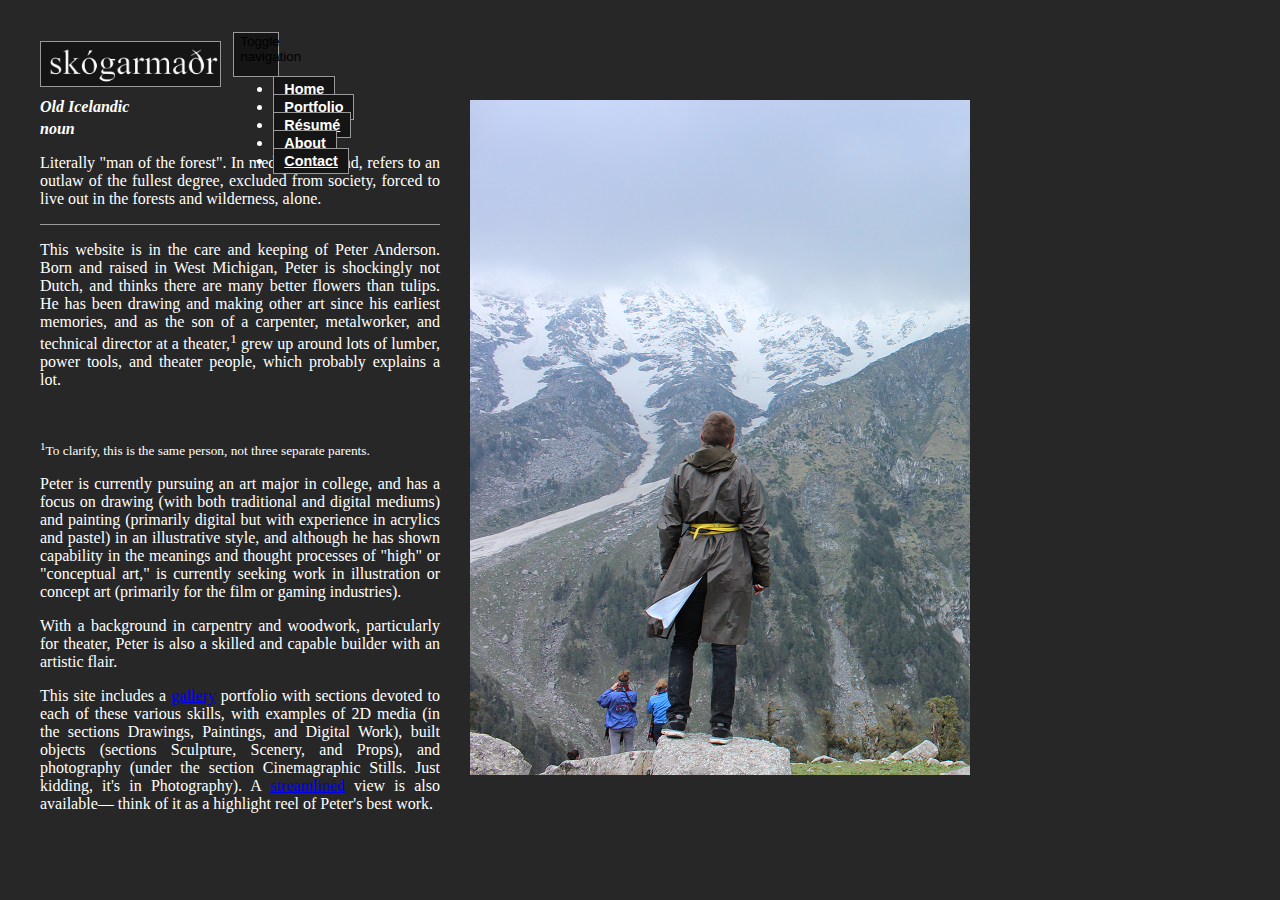
<file: about.html>
<html>
    <head>
        <link rel="stylesheet"
            href="https://maxcdn.bootstrapcdn.com/bootstrap/3.3.6/css/bootstrap.min.css"
            integrity="sha384-1q8mTJOASx8j1Au+a5WDVnPi2lkFfwwEAa8hDDdjZlpLegxhjVME1fgjWPGmkzs7"
            crossorigin="anonymous"/>
        
        <link rel="stylesheet" href="homepage.css">
        <link href='https://fonts.googleapis.com/css?family=Droid+Serif' rel='stylesheet' type='text/css'>
        
        <meta name="viewport" content="width=device-width, initial-scale=1.0">
        
        <title>sk&oacute;garma&eth;r</title>
    </head>
    <body>
        <div class="logo">
            <a href="/index.html" class="logo">
                <img src="sitelogo_transparent.png" class="logo">
                <h1 id="sitehead">sk&oacute;garma&eth;r</h1>
            </a>
        </div>
        <div class="starter">
            <h4 class="skogardef">Old Icelandic</h4>
            <h4 class="skogardef">noun</h4>
        <p class="skogardef">Literally "man of the forest". In medieval Iceland, refers to an outlaw of the fullest degree, excluded from society, forced to live out in the forests and wilderness, alone.</p>
            <div class="linebreak"></div>
            <p class="skogardef">This website is in the care and keeping of Peter Anderson. Born and raised in West Michigan, Peter is shockingly not Dutch, and thinks there are many better flowers than tulips. He has been drawing and making other art since his earliest memories, and as the son of a carpenter, metalworker, and technical director at a theater,<sup>1</sup> grew up around lots of lumber, power tools, and theater people, which probably explains a lot.</p>
            <br/>
            <p class="skogardef"><sup><sup>1</sup>To clarify, this is the same person, not three separate parents.</sup></p>
            <p class="skogardef">Peter is currently pursuing an art major in college, and has a focus on drawing (with both traditional and digital mediums) and painting (primarily digital but with experience in acrylics and pastel) in an illustrative style, and although he has shown capability in the meanings and thought processes of "high" or "conceptual art," is currently seeking work in illustration or concept art (primarily for the film or gaming industries).</p>
            <p class="skogardef">With a background in carpentry and woodwork, particularly for theater, Peter is also a skilled and capable builder with an artistic flair.</p>
            <p class="skogardef">This site includes a <a href="/gallery.html">gallery</a> portfolio with sections devoted to each of these various skills, with examples of 2D media (in the sections Drawings, Paintings, and Digital Work), built objects (sections Sculpture, Scenery, and Props), and photography (under the section Cinemagraphic Stills. Just kidding, it's in Photography). A <a href="/portfolio.html">streamlined</a> view is also available&mdash; think of it as a highlight reel of Peter's best work.</p>            
        </div>
        <div class="propic">
            <img src="dharmsmall.png">
        </div>
        <div class="omnimenu">
            <nav class="navbar navbar-default" role="navigation">
                <div class="navbar-header">
                <!--  
                  This button will be shown if the screen size is too small, providing a better user interface on a mobile device
                  Note the value of data-target is a CSS selector; in this case the ID nav-bar must match the ID of the div
                  element below that contains the navigation links
                  -->
                    <button type="button" class="navbar-toggle" data-toggle="collapse" id="hamburger" data-target="#omnibar">
                      <span class="sr-only">Toggle navigation</span>
                      <span class="icon-bar"></span>
                      <span class="icon-bar"></span>
                      <span class="icon-bar"></span>
                    </button>                
                  </div>
            
                  <!-- Collect the nav links, forms, and other content for toggling -->
                  <div class="collapse navbar-collapse" id="omnibar">
                    <ul class="nav navbar-nav">
                      <!--  Each menu item is represented by an <li> element; only 1 should have the class active applied to it  -->
                      <li><a href="index.html">Home</a></li>
                      <li><a href="portfolio.html">Portfolio</a></li>
                      <li><a href="resume.html">R&eacute;sum&eacute;</a></li>    
                      <li class="active"><a href="about.html">About</a></li>
                      <li><a href="contact.html">Contact</a></li>
                    </ul>
                  </div>
                  <!-- /.navbar-collapse -->
                </nav>
        </div>
        <script src="https://code.jquery.com/jquery-2.2.0.min.js"></script>
    <script src="https://maxcdn.bootstrapcdn.com/bootstrap/3.3.6/js/bootstrap.min.js" integrity="sha384-0mSbJDEHialfmuBBQP6A4Qrprq5OVfW37PRR3j5ELqxss1yVqOtnepnHVP9aJ7xS" crossorigin="anonymous">
    </script>
    </body>
</html>
</file>
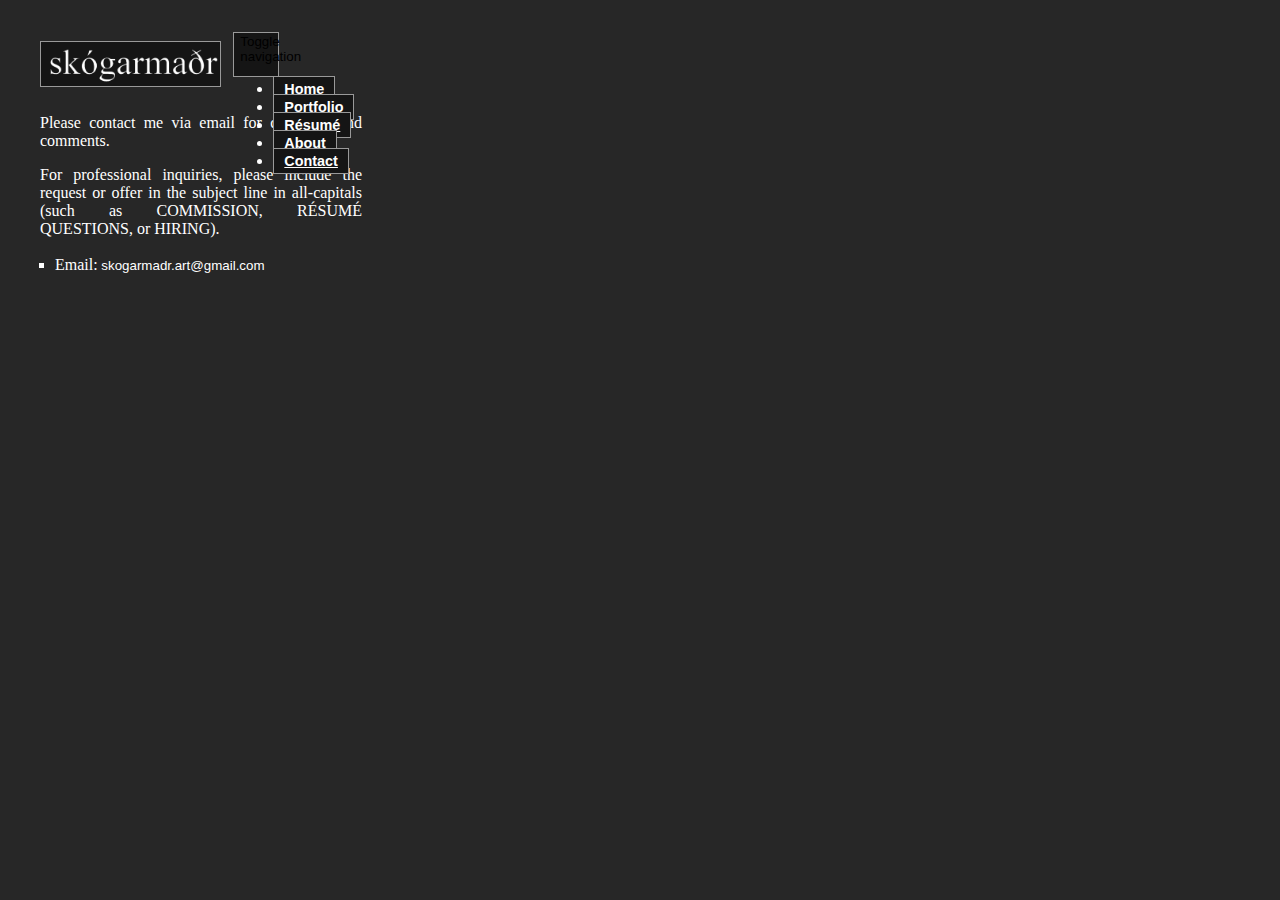
<file: contact.html>
<html>
    <head>
        <link rel="stylesheet"
            href="https://maxcdn.bootstrapcdn.com/bootstrap/3.3.6/css/bootstrap.min.css"
            integrity="sha384-1q8mTJOASx8j1Au+a5WDVnPi2lkFfwwEAa8hDDdjZlpLegxhjVME1fgjWPGmkzs7"
            crossorigin="anonymous"/>
        
        <link rel="stylesheet" href="homepage.css">
        <link href='https://fonts.googleapis.com/css?family=Droid+Serif' rel='stylesheet' type='text/css'>
        
        <meta name="viewport" content="width=device-width, initial-scale=1.0">
        
        <title>sk&oacute;garma&eth;r &#9653; contact</title>
    </head>
    <body>
        <div class="logo">
            <a href="/index.html" class="logo">
                <img src="sitelogo_transparent.png" class="logo">
                <h1 id="sitehead">sk&oacute;garma&eth;r</h1>
            </a>
        </div> 
            <div class="omnimenu">
            <nav class="navbar navbar-default" role="navigation">
                <div class="navbar-header">
                <!--  
                  This button will be shown if the screen size is too small, providing a better user interface on a mobile device
                  Note the value of data-target is a CSS selector; in this case the ID nav-bar must match the ID of the div
                  element below that contains the navigation links
                  -->
                    <button type="button" class="navbar-toggle" data-toggle="collapse" id="hamburger" data-target="#omnibar">
                      <span class="sr-only">Toggle navigation</span>
                      <span class="icon-bar"></span>
                      <span class="icon-bar"></span>
                      <span class="icon-bar"></span>
                    </button>                
                  </div>
            
                  <!-- Collect the nav links, forms, and other content for toggling -->
                  <div class="collapse navbar-collapse" id="omnibar">
                    <ul class="nav navbar-nav">
                      <!--  Each menu item is represented by an <li> element; only 1 should have the class active applied to it  -->
                      <li><a href="index.html">Home</a></li>
                      <li><a href="portfolio.html">Portfolio</a></li>
                      <li><a href="resume.html">R&eacute;sum&eacute;</a></li>    
                      <li><a href="about.html">About</a></li>
                      <li class="active"><a href="contact.html">Contact</a></li>
                    </ul>
                  </div>
                  <!-- /.navbar-collapse -->
                </nav>
        </div>
        <div class="starter">
            <p class="contact">Please contact me via email for questions and comments.</p>
            <p class="contact">For professional inquiries, please include the request or offer in the subject line in all-capitals (such as COMMISSION, R&Eacute;SUM&Eacute; QUESTIONS, or HIRING).</p>
            <ul>
                <li type="square" class="contact"><h4><span id="etag">Email:</span> skogarmadr.art@gmail.com</h4></li>                
            </ul>
        </div>
        <script src="https://code.jquery.com/jquery-2.2.0.min.js"></script>
    <script src="https://maxcdn.bootstrapcdn.com/bootstrap/3.3.6/js/bootstrap.min.js" integrity="sha384-0mSbJDEHialfmuBBQP6A4Qrprq5OVfW37PRR3j5ELqxss1yVqOtnepnHVP9aJ7xS" crossorigin="anonymous">
    </script>
    </body>
</html>
</file>
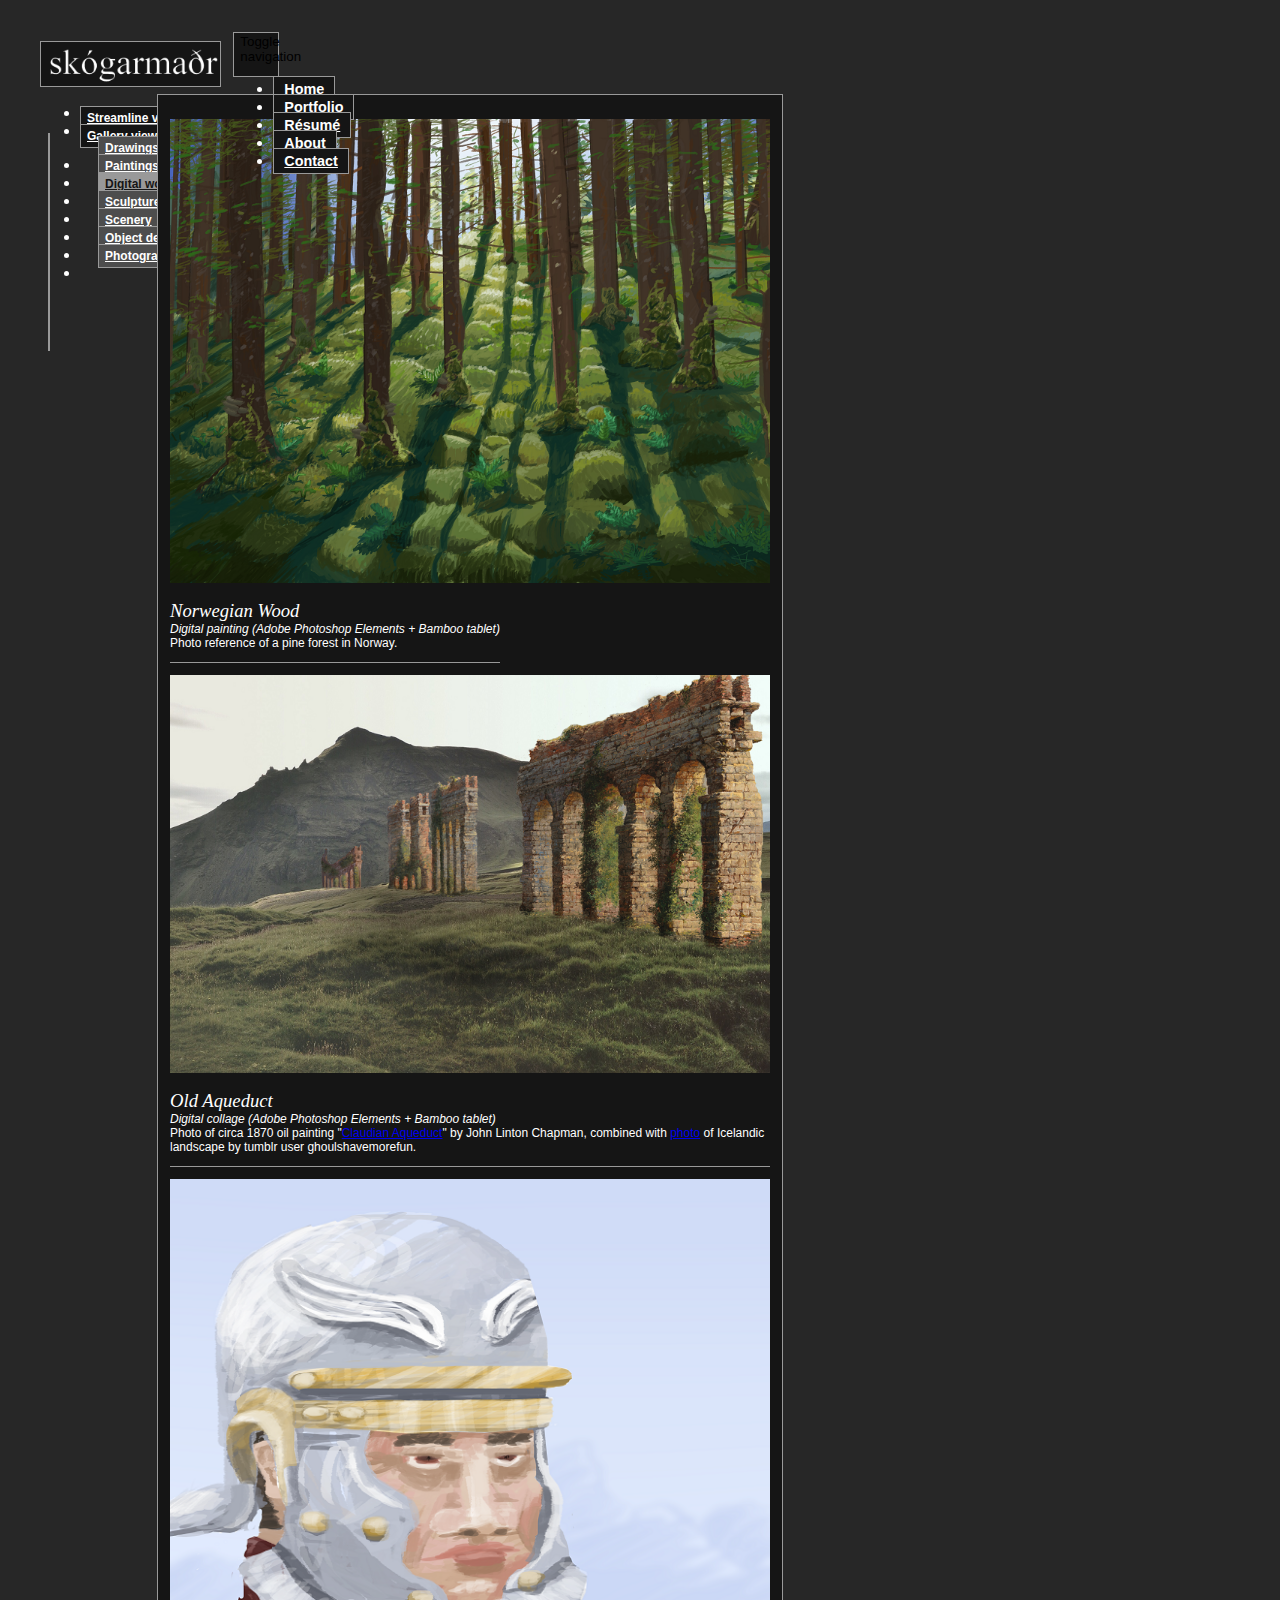
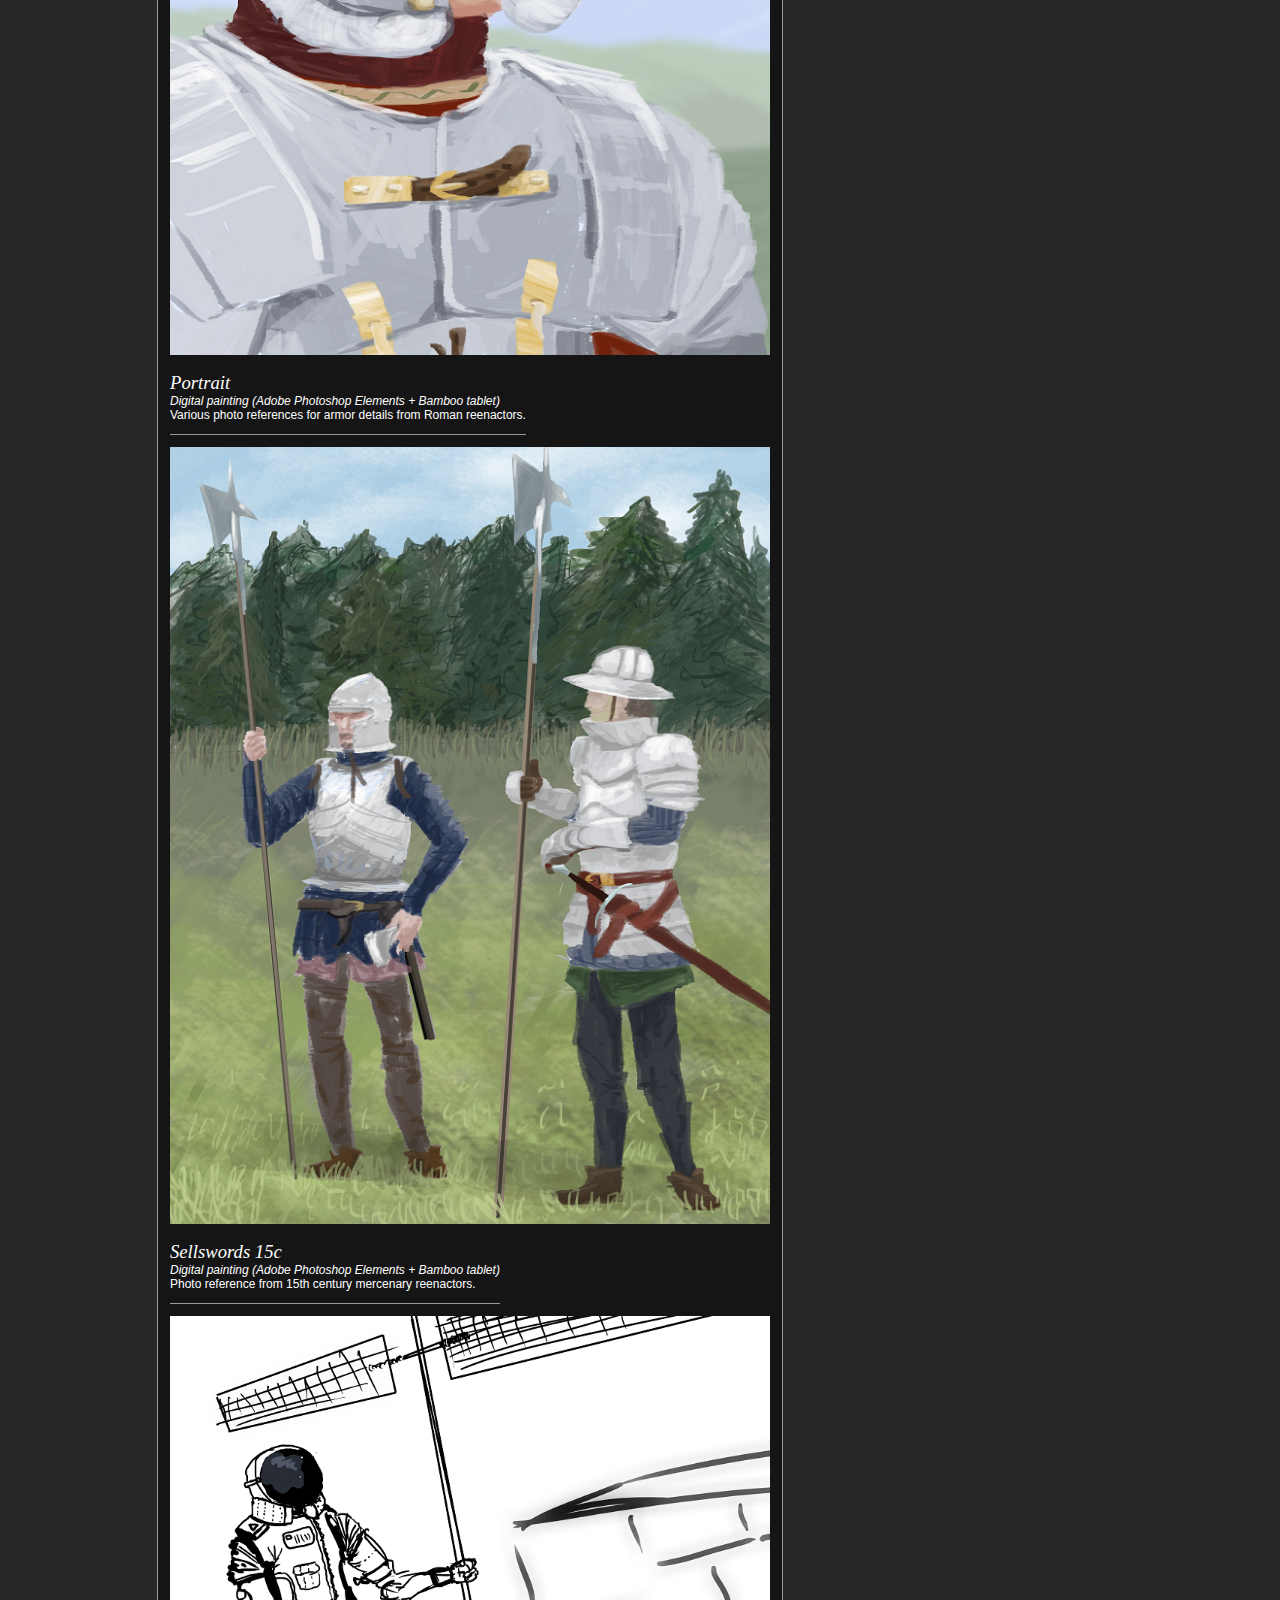
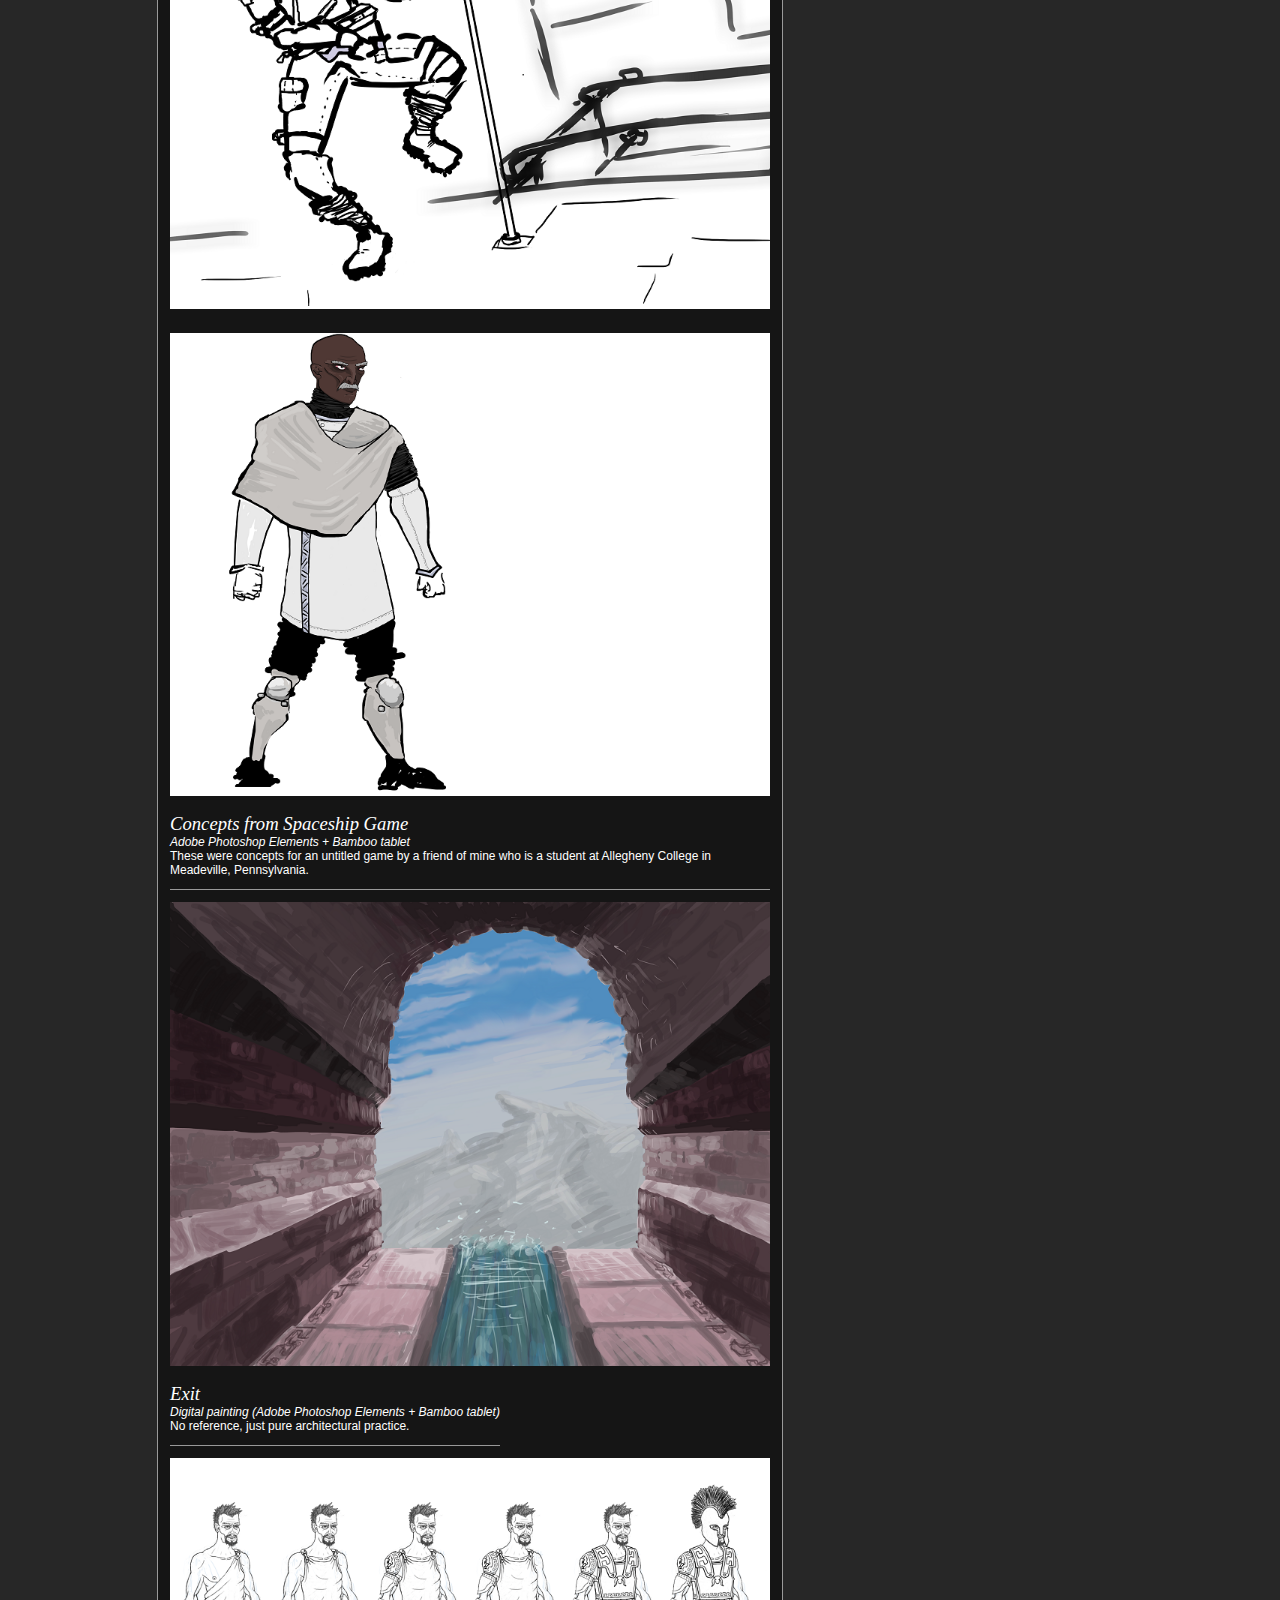
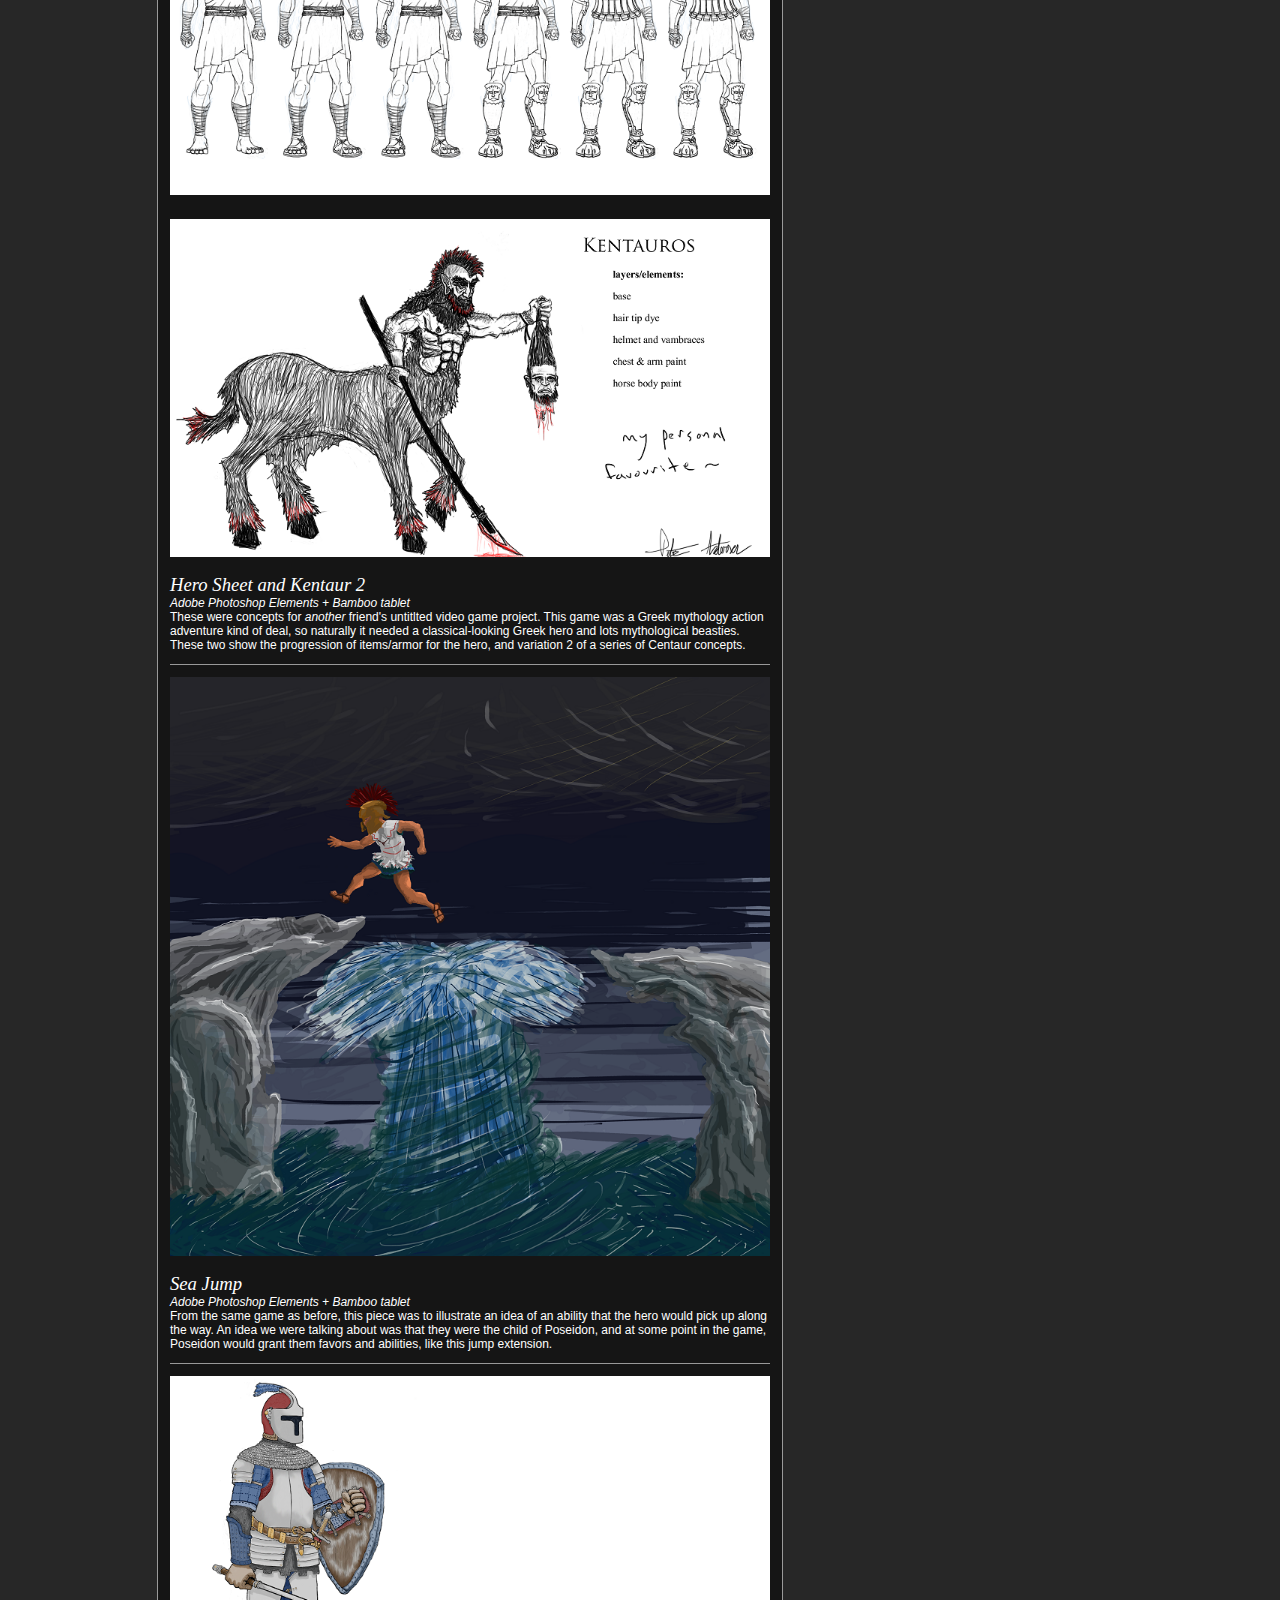
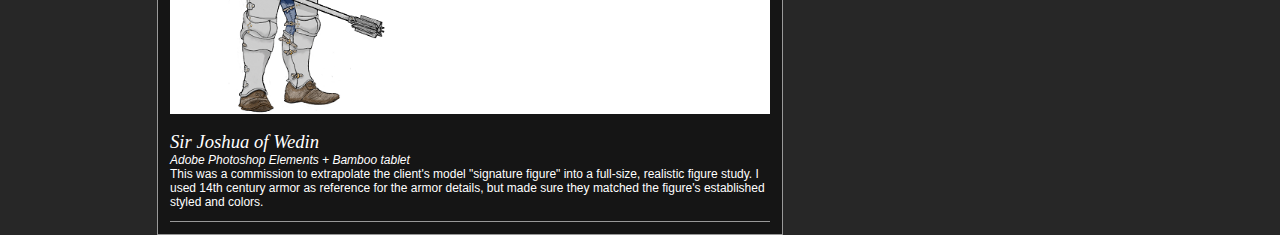
<file: digital.html>
<html>
    <head>
        <link rel="stylesheet"
            href="https://maxcdn.bootstrapcdn.com/bootstrap/3.3.6/css/bootstrap.min.css"
            integrity="sha384-1q8mTJOASx8j1Au+a5WDVnPi2lkFfwwEAa8hDDdjZlpLegxhjVME1fgjWPGmkzs7"
            crossorigin="anonymous"/>
        
        <link rel="stylesheet" href="homepage.css">
        <link href='https://fonts.googleapis.com/css?family=Droid+Serif' rel='stylesheet' type='text/css'>
        
        <meta name="viewport" content="width=device-width, initial-scale=1.0">
        
        <title>sk&oacute;garma&eth;r &#9653; portfolio</title>
    </head>
    <body>
        <div class="logo">
            <a href="/index.html" class="logo">
                <img src="sitelogo_transparent.png" class="logo">
                <h1 id="sitehead">sk&oacute;garma&eth;r</h1>
            </a>
        </div>       
                
        <div class="omnimenu">
            <nav class="navbar navbar-default" role="navigation">
                <div class="navbar-header">
                <!--  
                  This button will be shown if the screen size is too small, providing a better user interface on a mobile device
                  Note the value of data-target is a CSS selector; in this case the ID nav-bar must match the ID of the div
                  element below that contains the navigation links
                  -->
                    <button type="button" class="navbar-toggle" data-toggle="collapse" id="hamburger" data-target="#omnibar">
                      <span class="sr-only">Toggle navigation</span>
                      <span class="icon-bar"></span>
                      <span class="icon-bar"></span>
                      <span class="icon-bar"></span>
                    </button>                
                  </div>
                  <!-- Collect the nav links, forms, and other content for toggling -->
                  <div class="collapse navbar-collapse" id="omnibar">
                    <ul class="nav navbar-nav">
                  <!--  Each menu item is represented by an <li> element; only 1 should have the class active applied to it  -->
                      <li><a href="index.html">Home</a></li>
                      <li class="active"><a href="portfolio.html">Portfolio</a></li>
                      <li><a href="resume.html">R&eacute;sum&eacute;</a></li>   
                      <li><a href="about.html">About</a></li>
                      <li><a href="contact.html">Contact</a></li>
                    </ul>
                  </div>
                  <!-- /.navbar-collapse -->
                </nav>
        </div>
        
        <div>
            <nav class="navbar navbar-default" id="portfolio" role="navigation">
                <div>
                    <ul class="nav navbar-nav" id="portnav">
                        <li><a href="portfolio.html">Streamline view</a></li>
                        <li class="active"><a href="gallery.html">Gallery view</a></li>
                    </ul>
                </div> 
            </nav>
        </div>
        <div>
            <nav class="navbar navbar-default" id="gallery" role="navigation">
                <div>
                    <div id="sickvert"></div>
                    <ul class="nav navbar-nav" id="galnav">
                        <li><a href="drawings.html">Drawings</a></li>
                        <li><a href="paintings.html">Paintings</a></li>
                        <li class="active"><a href="digital.html">Digital work</a></li>
                        <li><a href="sculpture.html">Sculpture</a></li>
                        <li><a href="scenery.html">Scenery</a></li>
                        <li><a href="objects.html">Object design</a></li>
                        <li><a href="photography.html">Photography</a></li>
                    </ul>
                </div> 
            </nav>
        </div> 
        <div id="ingal" class="container">
            <div  class="Post">
                <img src="/portfolio/digital/norwegian%20wood.png" width="600px" class="Post">
                <p class="Post"><span class="title">Norwegian Wood</span>
                    <br/><span class="medium">Digital painting (Adobe Photoshop Elements + Bamboo tablet)</span> 
                    <br/>Photo reference of a pine forest in Norway.                    
                </p>
            </div>
            <div  class="Post">
                <img src="/portfolio/digital/aqueduct.png" width="600px" class="Post">
                <p class="Post"><span class="title">Old Aqueduct</span>
                    <br/><span class="medium">Digital collage (Adobe Photoshop Elements + Bamboo tablet)</span> 
                    <br/>Photo of circa 1870 oil painting "<a href="http://www.fenimoreartmuseum.org/node/1560">Claudian Aqueduct</a>" by John Linton Chapman, combined with <a href="http://ghoulshavemorefun.tumblr.com/image/127775081419">photo</a> of Icelandic landscape by tumblr user ghoulshavemorefun.
                </p>
            </div>
            <div  class="Post">
                <img src="/portfolio/digital/portrait.png" width="600" class="Post">
                <p class="Post"><span class="title">Portrait</span>
                    <br/><span class="medium">Digital painting (Adobe Photoshop Elements + Bamboo tablet)</span> 
                    <br/>Various photo references for armor details from Roman reenactors.
                </p>
            </div>
            <div  class="Post">
                <img src="/portfolio/digital/sellswords%20AD-XV.png" width="600" class="Post">
                <p class="Post"><span class="title">Sellswords 15c</span>
                    <br/><span class="medium">Digital painting (Adobe Photoshop Elements + Bamboo tablet)</span> 
                    <br/>Photo reference from 15th century mercenary reenactors.
                </p>
            </div>
            <div  class="Post">
                <img src="/portfolio/digital/alpha%201.png" width="600px" class="Post">
            </div>
            <div class="Post">
                <img src="/portfolio/digital/alpha%202.png" width="600px" class="Post">
                <p class="Post"><span class="title">Concepts from Spaceship Game</span>
                    <br/><span class="medium">Adobe Photoshop Elements + Bamboo tablet</span>
                    <br/>These were concepts for an untitled game by a friend of mine who is a student at Allegheny College in Meadeville, Pennsylvania. 
                </p>
            </div>
            <div  class="Post">
                <img src="/portfolio/digital/exit.png" width="600px" class="Post">
                <p class="Post"><span class="title">Exit</span>
                    <br/><span class="medium">Digital painting (Adobe Photoshop Elements + Bamboo tablet)</span>
                    <br/>No reference, just pure architectural practice.
                </p>
            </div>
            <div  class="Post">
                <img src="/portfolio/digital/Hero%20sheet.png" width="600" class="Post">
            </div>
            <div class="Post">
                <img src="/portfolio/digital/Kentaur%202.png" width="600" class="Post">
                <p class="Post"><span class="title">Hero Sheet and Kentaur 2</span>    
                    <br/><span class="medium">Adobe Photoshop Elements + Bamboo tablet</span>
                    <br/>These were concepts for <span class="medium">another</span> friend's untitlted video game project. This game was a Greek mythology action adventure kind                           of deal, so naturally it needed a classical-looking Greek hero and lots mythological beasties. These two show the progression of items/armor for the                               hero, and variation 2 of a series of Centaur concepts.
                </p>
            </div>
            <div class="Post">
                <img src="/portfolio/digital/Sea%20Jump.png" width="600" class="Post">
                <p class="Post"><span class="title">Sea Jump</span>    
                    <br/><span class="medium">Adobe Photoshop Elements + Bamboo tablet</span>
                    <br/>From the same game as before, this piece was to illustrate an idea of an ability that the hero would pick up along the way. An idea we were talking about                          was that they were the child of Poseidon, and at some point in the game, Poseidon would grant them favors and abilities, like this jump extension.
                </p>
            </div>
            <div  class="Post">
                <img src="/portfolio/digital/Josh%20Wedin%20commission%20-%202.png" width="600" class="Post">
                <p class="Post"><span class="title">Sir Joshua of Wedin</span>
                    <br/><span class="medium">Adobe Photoshop Elements + Bamboo tablet</span>
                    <br/>This was a commission to extrapolate the client's model "signature figure" into a full-size, realistic figure study. I used 14th century armor as reference for the armor details, but made sure they matched the figure's established styled and colors.
                </p>
            </div>
        </div>     
        <script src="https://code.jquery.com/jquery-2.2.0.min.js"></script>
    <script src="https://maxcdn.bootstrapcdn.com/bootstrap/3.3.6/js/bootstrap.min.js" integrity="sha384-0mSbJDEHialfmuBBQP6A4Qrprq5OVfW37PRR3j5ELqxss1yVqOtnepnHVP9aJ7xS" crossorigin="anonymous">
    </script>     
    </body>
</html>
</file>
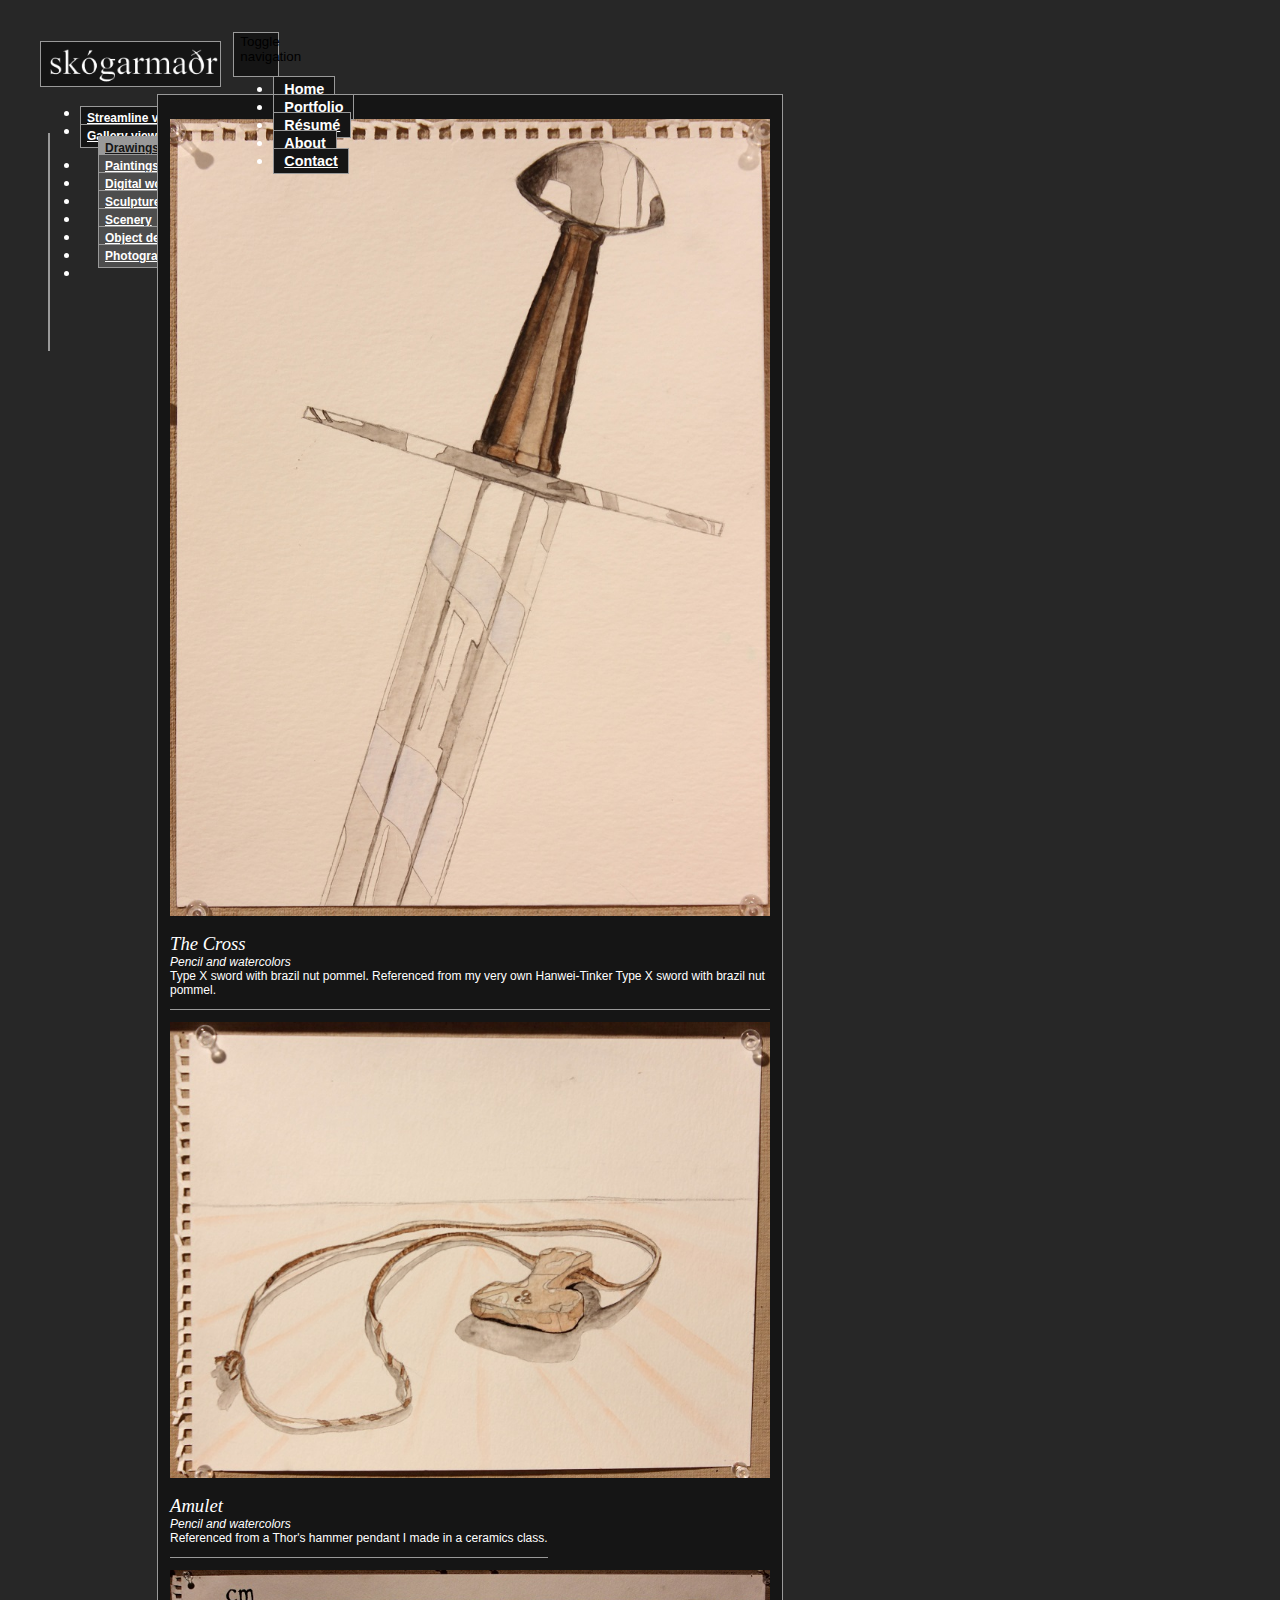
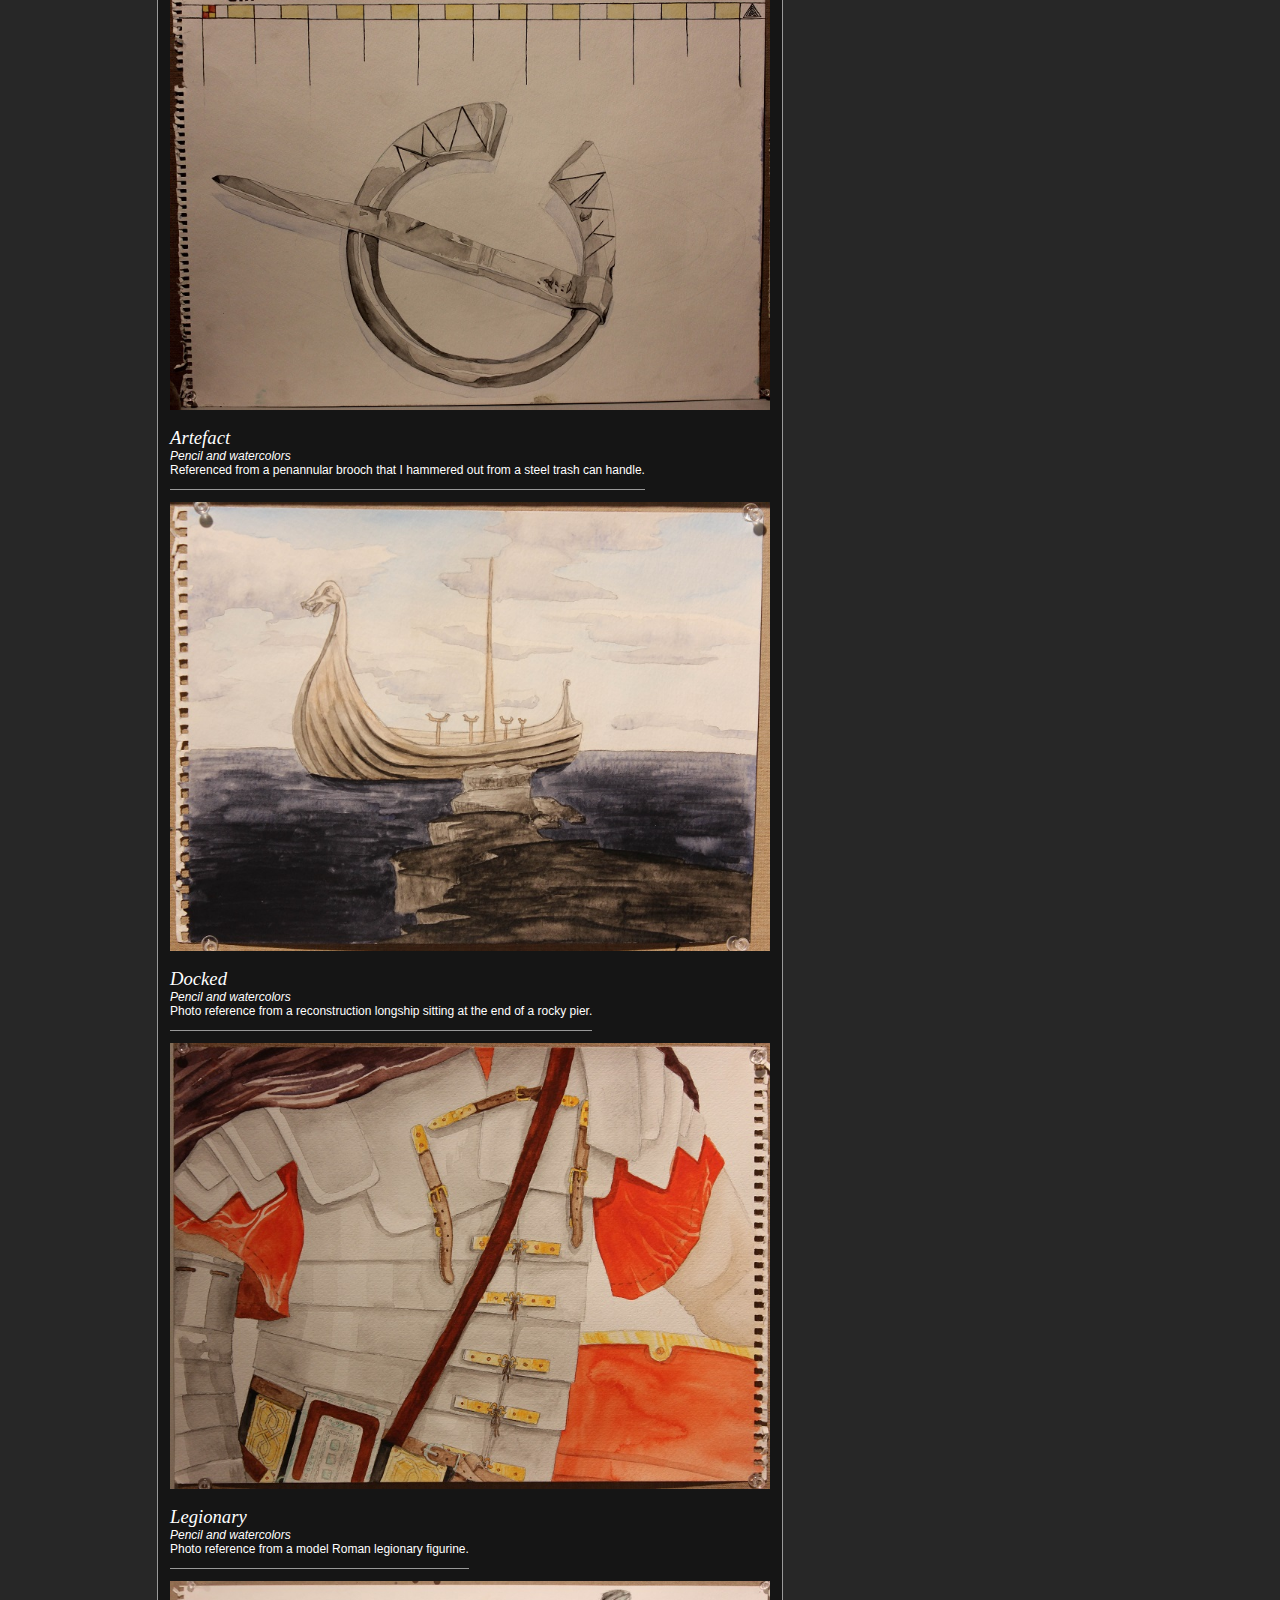
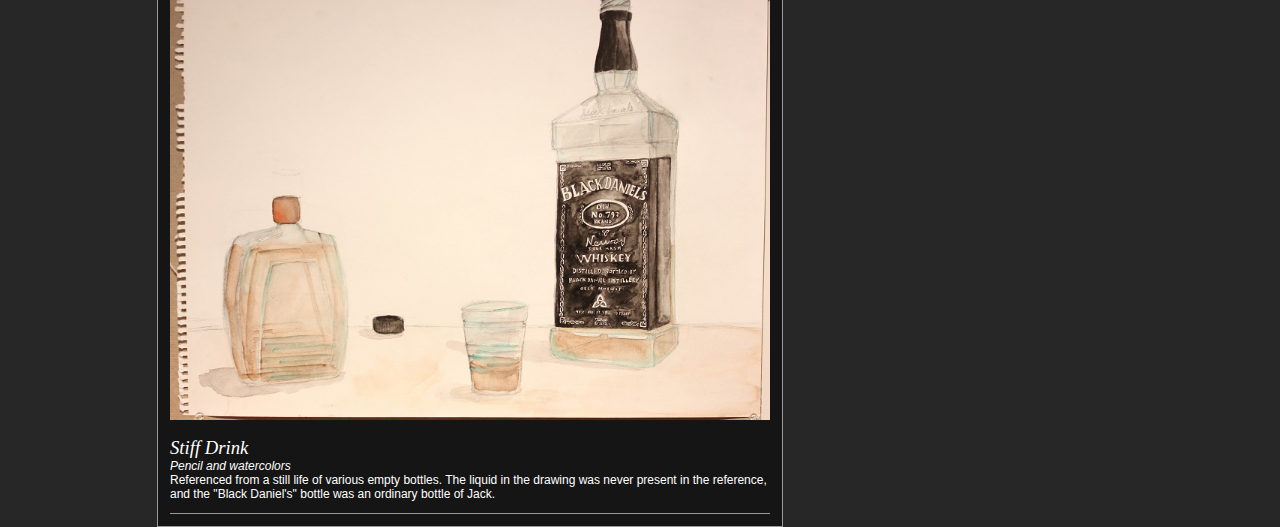
<file: drawings.html>
<html>
    <head>
        <link rel="stylesheet"
            href="https://maxcdn.bootstrapcdn.com/bootstrap/3.3.6/css/bootstrap.min.css"
            integrity="sha384-1q8mTJOASx8j1Au+a5WDVnPi2lkFfwwEAa8hDDdjZlpLegxhjVME1fgjWPGmkzs7"
            crossorigin="anonymous"/>
        
        <link rel="stylesheet" href="homepage.css">
        <link href='https://fonts.googleapis.com/css?family=Droid+Serif' rel='stylesheet' type='text/css'>
        
        <meta name="viewport" content="width=device-width, initial-scale=1.0">
        
        <title>sk&oacute;garma&eth;r &#9653; portfolio</title>
    </head>
    <body>
        <div class="logo">
            <a href="/index.html" class="logo">
                <img src="sitelogo_transparent.png" class="logo">
                <h1 id="sitehead">sk&oacute;garma&eth;r</h1>
            </a>
        </div>       
                
        <div class="omnimenu">
            <nav class="navbar navbar-default" role="navigation">
                <div class="navbar-header">
                <!--  
                  This button will be shown if the screen size is too small, providing a better user interface on a mobile device
                  Note the value of data-target is a CSS selector; in this case the ID nav-bar must match the ID of the div
                  element below that contains the navigation links
                  -->
                    <button type="button" class="navbar-toggle" data-toggle="collapse" id="hamburger" data-target="#omnibar">
                      <span class="sr-only">Toggle navigation</span>
                      <span class="icon-bar"></span>
                      <span class="icon-bar"></span>
                      <span class="icon-bar"></span>
                    </button>                
                  </div>
                  <!-- Collect the nav links, forms, and other content for toggling -->
                  <div class="collapse navbar-collapse" id="omnibar">
                    <ul class="nav navbar-nav">
                  <!--  Each menu item is represented by an <li> element; only 1 should have the class active applied to it  -->
                      <li><a href="index.html">Home</a></li>
                      <li class="active"><a href="portfolio.html">Portfolio</a></li>
                      <li><a href="resume.html">R&eacute;sum&eacute;</a></li>     
                      <li><a href="about.html">About</a></li>
                      <li><a href="contact.html">Contact</a></li>
                    </ul>
                  </div>
                  <!-- /.navbar-collapse -->
                </nav>
        </div>
        
        <div>
            <nav class="navbar navbar-default" id="portfolio" role="navigation">
                <div>
                    <ul class="nav navbar-nav" id="portnav">
                        <li><a href="portfolio.html">Streamline view</a></li>
                        <li class="active"><a href="gallery.html">Gallery view</a></li>
                    </ul>
                </div> 
            </nav>
        </div>
        <div>
            <nav class="navbar navbar-default" id="gallery" role="navigation">
                <div>
                    <div id="sickvert"></div>
                    <ul class="nav navbar-nav" id="galnav">
                        <li class="active"><a href="drawings.html">Drawings</a></li>
                        <li><a href="paintings.html">Paintings</a></li>
                        <li><a href="digital.html">Digital work</a></li>
                        <li><a href="sculpture.html">Sculpture</a></li>
                        <li><a href="scenery.html">Scenery</a></li>
                        <li><a href="objects.html">Object design</a></li>
                        <li><a href="photography.html">Photography</a></li>
                    </ul>
                </div> 
            </nav>
        </div> 
        <div id="ingal" class="container">
            <div  class="Post">
                <img src="/portfolio/drawings/the%20cross.jpg" width="600px" class="Post">
                <p class="Post"><span class="title">The Cross</span>
                    <br/><span class="medium">Pencil and watercolors</span>
                    <br/>Type X sword with brazil nut pommel. Referenced from my very own Hanwei-Tinker Type X sword with brazil nut pommel. 
                </p>
            </div>
            <div  class="Post">
                <img src="/portfolio/drawings/amulet.jpg" width="600px" class="Post">
                <p class="Post"><span class="title">Amulet</span>
                    <br/><span class="medium">Pencil and watercolors </span>
                    <br/>Referenced from a Thor's hammer pendant I made in a ceramics class.
                </p>
            </div>
            <div  class="Post">
                <img src="/portfolio/drawings/artefact.jpg" width="600" class="Post">
                <p class="Post"><span class="title">Artefact</span>
                    <br/><span class="medium">Pencil and watercolors </span>
                    <br/>Referenced from a penannular brooch that I hammered out from a steel trash can handle. 
                </p>
            </div>
            <div  class="Post">
                <img src="/portfolio/drawings/docked.jpg" width="600" class="Post">
                <p class="Post"><span class="title">Docked</span>
                    <br/><span class="medium">Pencil and watercolors </span>
                    <br/>Photo reference from a reconstruction longship sitting at the end of a rocky pier.
                </p>
            </div>
            <div  class="Post">
                <img src="/portfolio/drawings/legionary.jpg" width="600" class="Post">
                <p class="Post"><span class="title">Legionary</span>
                    <br/><span class="medium">Pencil and watercolors</span> 
                    <br/>Photo reference from a model Roman legionary figurine.  
                </p>
            </div>
            <div  class="Post">
                <img src="/portfolio/drawings/stiff%20drink.jpg" width="600" class="Post">
                <p class="Post"><span class="title">Stiff Drink</span>
                    <br/><span class="medium">Pencil and watercolors</span> 
                    <br/>Referenced from a still life of various empty bottles. The liquid in the drawing was never present in the reference, and the "Black Daniel's" bottle was                          an ordinary bottle of Jack. 
                </p>
            </div>
        </div>  
        <script src="https://code.jquery.com/jquery-2.2.0.min.js"></script>
    <script src="https://maxcdn.bootstrapcdn.com/bootstrap/3.3.6/js/bootstrap.min.js" integrity="sha384-0mSbJDEHialfmuBBQP6A4Qrprq5OVfW37PRR3j5ELqxss1yVqOtnepnHVP9aJ7xS" crossorigin="anonymous">
    </script>     
    </body>
</html>
</file>
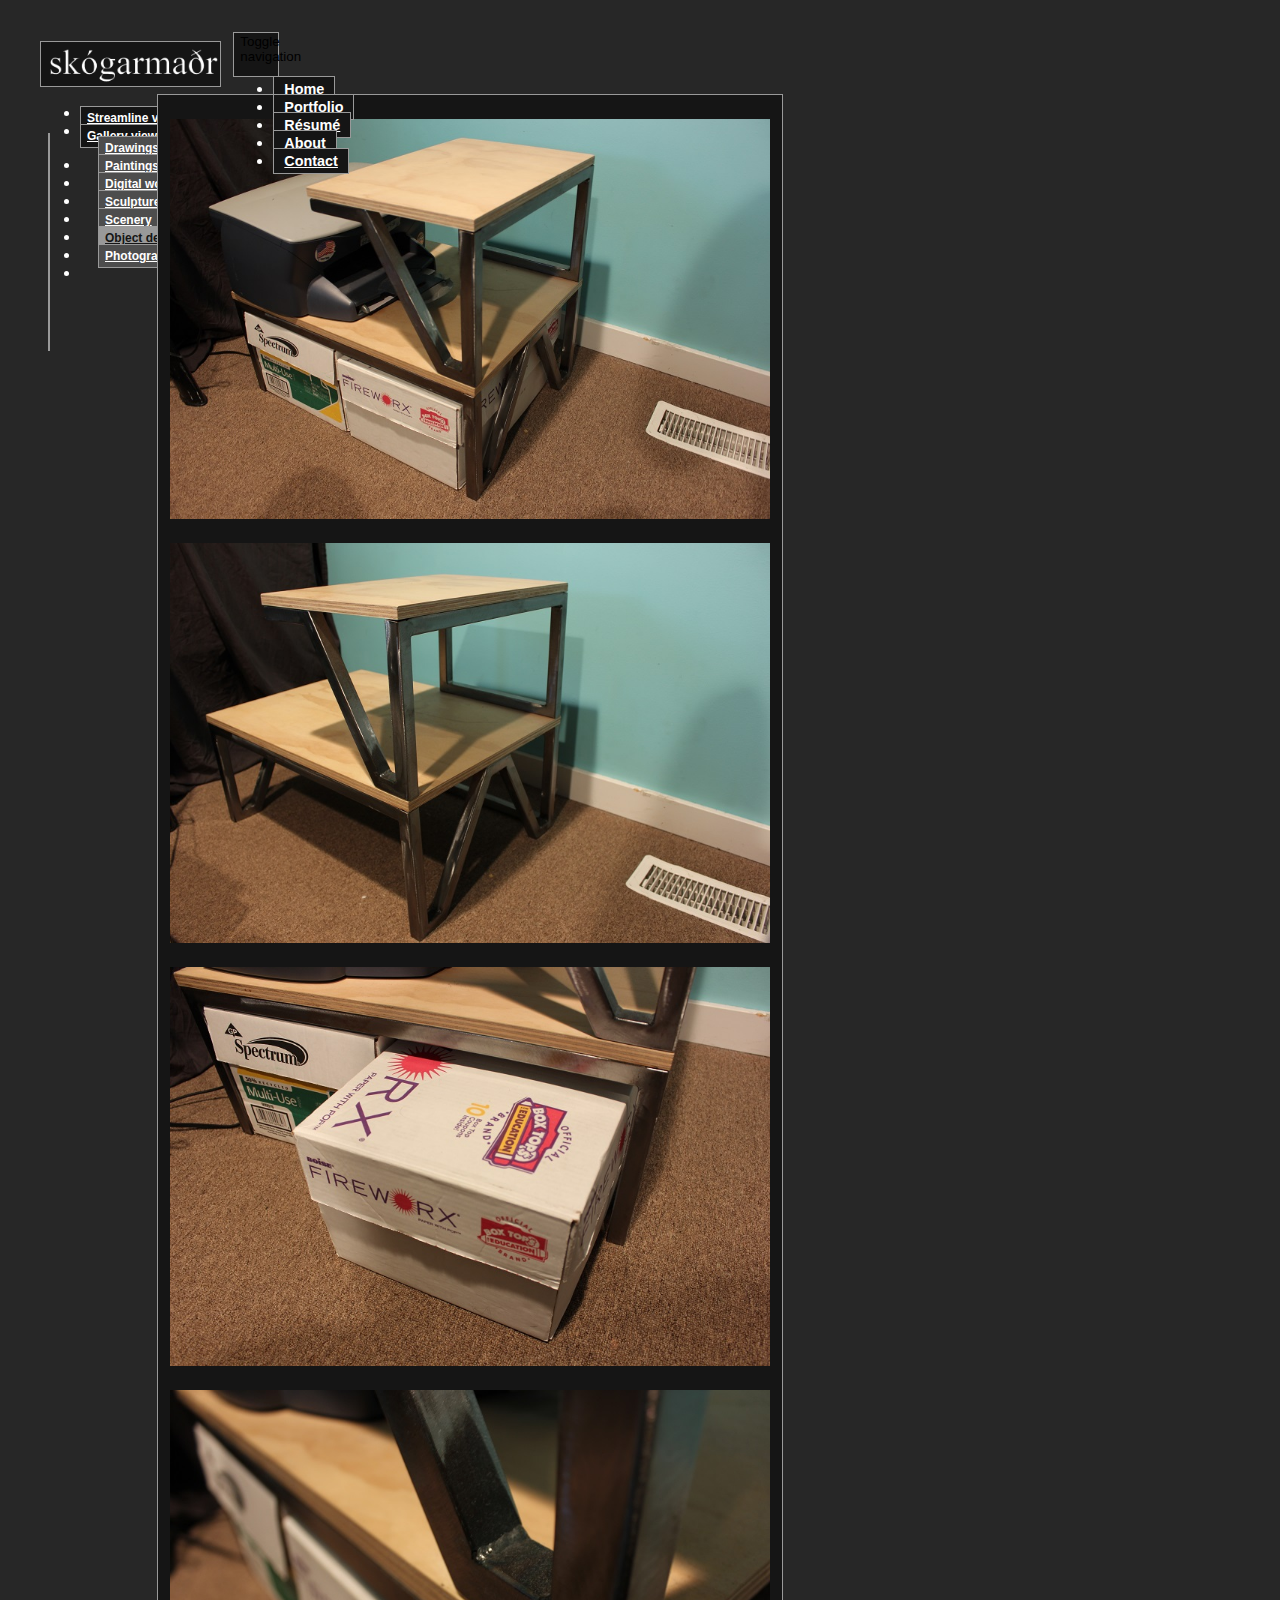
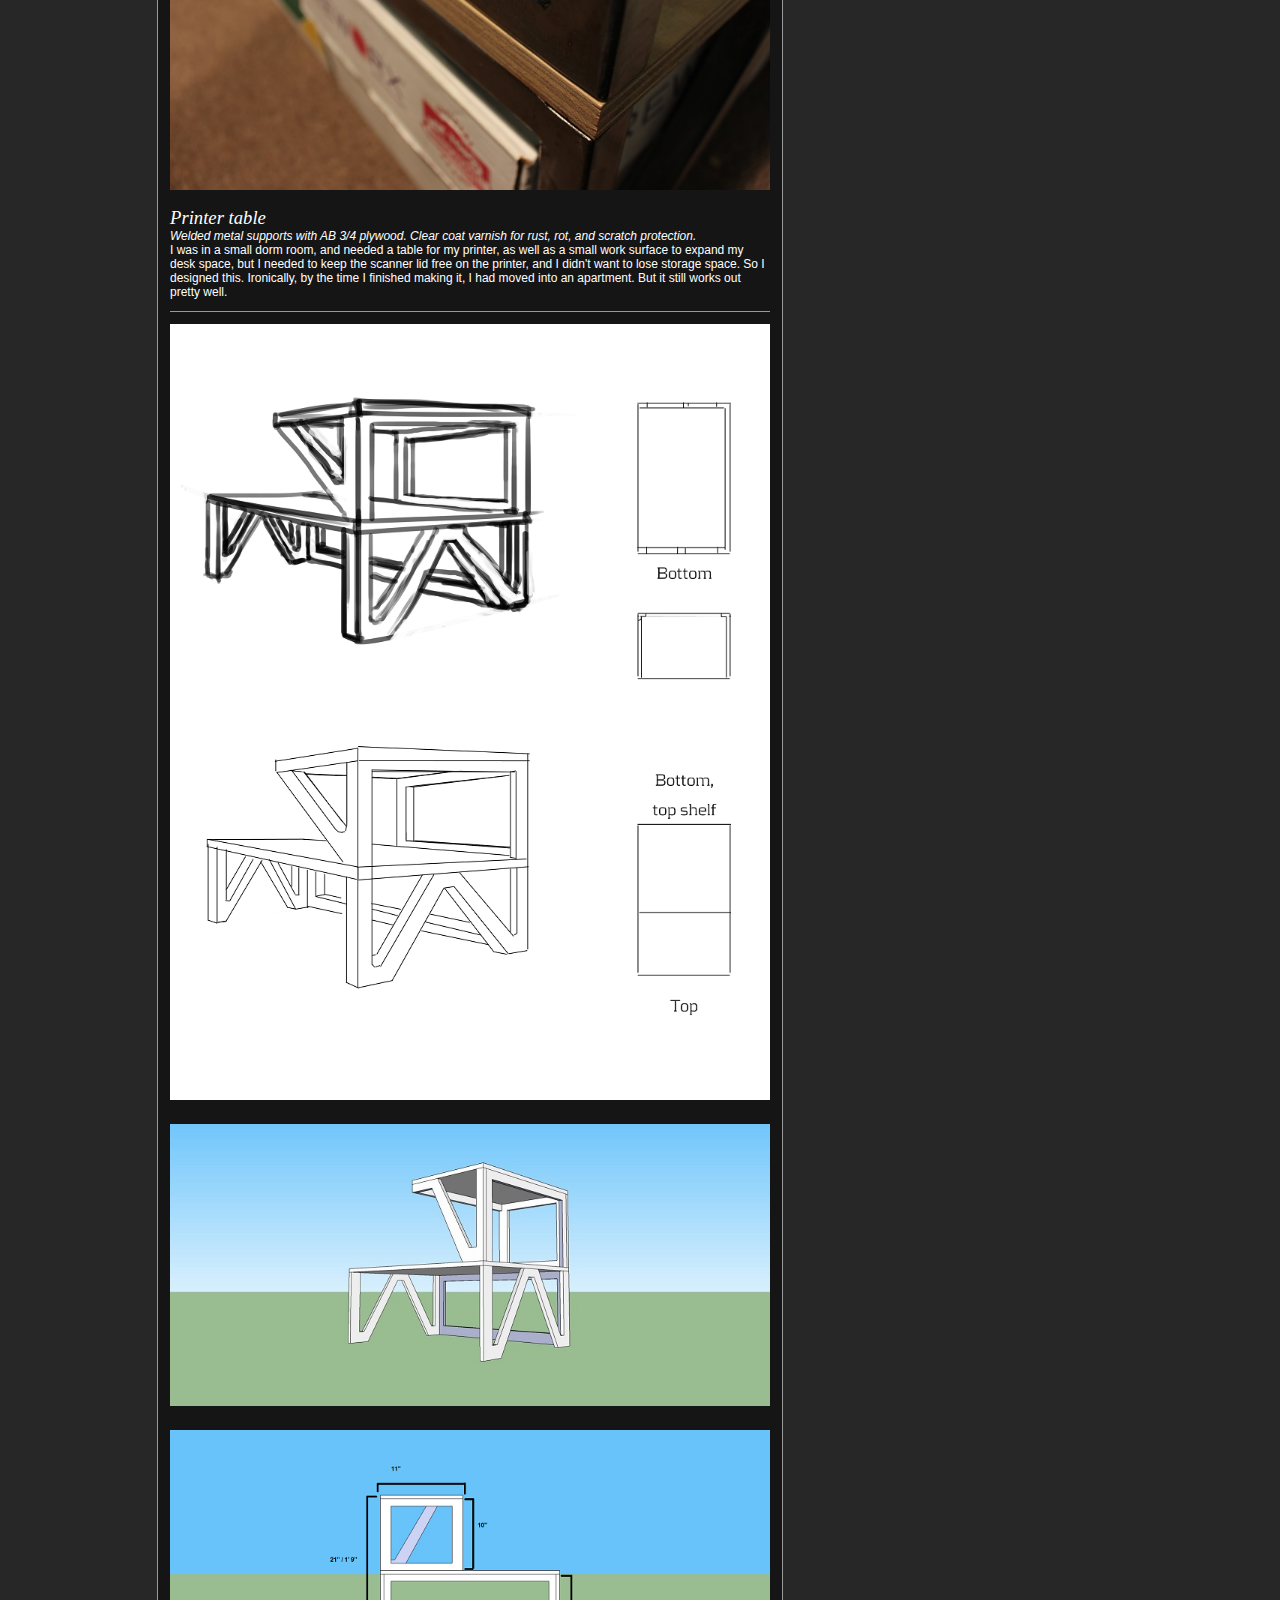
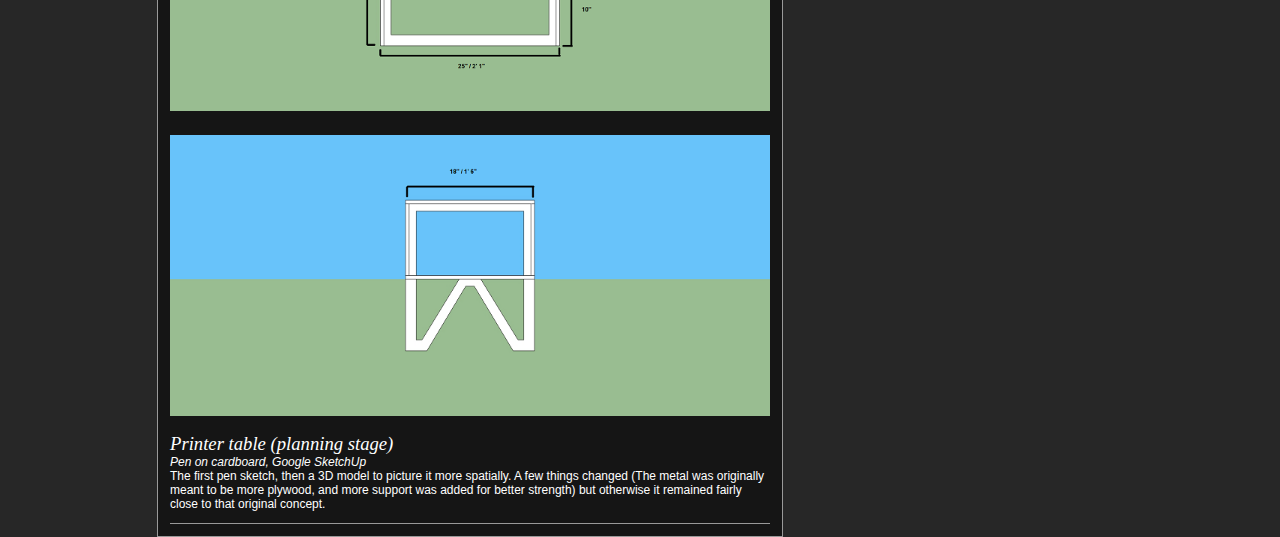
<file: objects.html>
<html>
    <head>
        <link rel="stylesheet"
            href="https://maxcdn.bootstrapcdn.com/bootstrap/3.3.6/css/bootstrap.min.css"
            integrity="sha384-1q8mTJOASx8j1Au+a5WDVnPi2lkFfwwEAa8hDDdjZlpLegxhjVME1fgjWPGmkzs7"
            crossorigin="anonymous"/>
        
        <link rel="stylesheet" href="homepage.css">
        <link href='https://fonts.googleapis.com/css?family=Droid+Serif' rel='stylesheet' type='text/css'>
        
        <meta name="viewport" content="width=device-width, initial-scale=1.0">
        
        <title>sk&oacute;garma&eth;r &#9653; portfolio</title>
    </head>
    <body>
        <div class="logo">
            <a href="/index.html" class="logo">
                <img src="sitelogo_transparent.png" class="logo">
                <h1 id="sitehead">sk&oacute;garma&eth;r</h1>
            </a>
        </div>       
                
        <div class="omnimenu">
            <nav class="navbar navbar-default" role="navigation">
                <div class="navbar-header">
                <!--  
                  This button will be shown if the screen size is too small, providing a better user interface on a mobile device
                  Note the value of data-target is a CSS selector; in this case the ID nav-bar must match the ID of the div
                  element below that contains the navigation links
                  -->
                    <button type="button" class="navbar-toggle" data-toggle="collapse" id="hamburger" data-target="#omnibar">
                      <span class="sr-only">Toggle navigation</span>
                      <span class="icon-bar"></span>
                      <span class="icon-bar"></span>
                      <span class="icon-bar"></span>
                    </button>                
                  </div>
                  <!-- Collect the nav links, forms, and other content for toggling -->
                  <div class="collapse navbar-collapse" id="omnibar">
                    <ul class="nav navbar-nav">
                  <!--  Each menu item is represented by an <li> element; only 1 should have the class active applied to it  -->
                      <li><a href="index.html">Home</a></li>
                      <li class="active"><a href="portfolio.html">Portfolio</a></li>
                      <li><a href="resume.html">R&eacute;sum&eacute;</a></li>      
                      <li><a href="about.html">About</a></li>
                      <li><a href="contact.html">Contact</a></li>
                    </ul>
                  </div>
                  <!-- /.navbar-collapse -->
                </nav>
        </div>
        
        <div>
            <nav class="navbar navbar-default" id="portfolio" role="navigation">
                <div>
                    <ul class="nav navbar-nav" id="portnav">
                        <li><a href="portfolio.html">Streamline view</a></li>
                        <li class="active"><a href="gallery.html">Gallery view</a></li>
                    </ul>
                </div> 
            </nav>
        </div>
        <div>
            <nav class="navbar navbar-default" id="gallery" role="navigation">
                <div>
                    <div id="sickvert"></div>
                    <ul class="nav navbar-nav" id="galnav">
                        <li><a href="drawings.html">Drawings</a></li>
                        <li><a href="paintings.html">Paintings</a></li>
                        <li><a href="digital.html">Digital work</a></li>
                        <li><a href="sculpture.html">Sculpture</a></li>
                        <li><a href="scenery.html">Scenery</a></li>
                        <li class="active"><a href="objects.html">Object design</a></li>
                        <li><a href="photography.html">Photography</a></li>
                    </ul>
                </div> 
            </nav>
        </div> 
        <div id="ingal" class="container">
            <div class="Post">
                <img src="/portfolio/objects/table1.JPG" width="600px" class="Post">
            </div>
            <div class="Post">
                <img src="/portfolio/objects/table2.JPG" width="600px" class="Post">
            </div>
            <div class="Post">
                <img src="/portfolio/objects/table3.JPG" width="600px" class="Post">
            </div>
            <div class="Post">
                <img src="/portfolio/objects/table4.JPG" width="600px" class="Post">            
                <p class="Post"><span class="title">Printer table</span>
                    <br/><span class="medium">Welded metal supports with AB 3/4 plywood. Clear coat varnish for rust, rot, and scratch protection.</span>
                    <br/>I was in a small dorm room, and needed a table for my printer, as well as a small work surface to expand my desk space, but I needed to keep the scanner                          lid free on the printer, and I didn't want to lose storage space. So I designed this. Ironically, by the time I finished making it, I had moved into an                            apartment. But it still works out pretty well.
                </p>
            </div>
            <div class="Post">
                <img src="/portfolio/objects/tableplanning1.png" width="600px" class="Post">
            </div>
            <div class="Post">
                <img src="/portfolio/objects/tableplanning2.jpg" width="600px" class="Post">
            </div>
            <div class="Post">
                <img src="/portfolio/objects/tableplanning3.png" width="600px" class="Post">
            </div>
            <div class="Post">
                <img src="/portfolio/objects/tableplanning4.png" width="600px" class="Post">
                <p class="Post"><span class="title">Printer table (planning stage)</span>
                    <br/><span class="medium">Pen on cardboard, Google SketchUp</span>
                    <br/>The first pen sketch, then a 3D model to picture it more spatially. A few things changed (The metal was originally meant to be more plywood, and more                              support was added for better strength) but otherwise it remained fairly close to that original concept.
                </p>
            </div>
        </div>    
        <script src="https://code.jquery.com/jquery-2.2.0.min.js"></script>
    <script src="https://maxcdn.bootstrapcdn.com/bootstrap/3.3.6/js/bootstrap.min.js" integrity="sha384-0mSbJDEHialfmuBBQP6A4Qrprq5OVfW37PRR3j5ELqxss1yVqOtnepnHVP9aJ7xS" crossorigin="anonymous">
    </script>     
    </body>
</html>
</file>
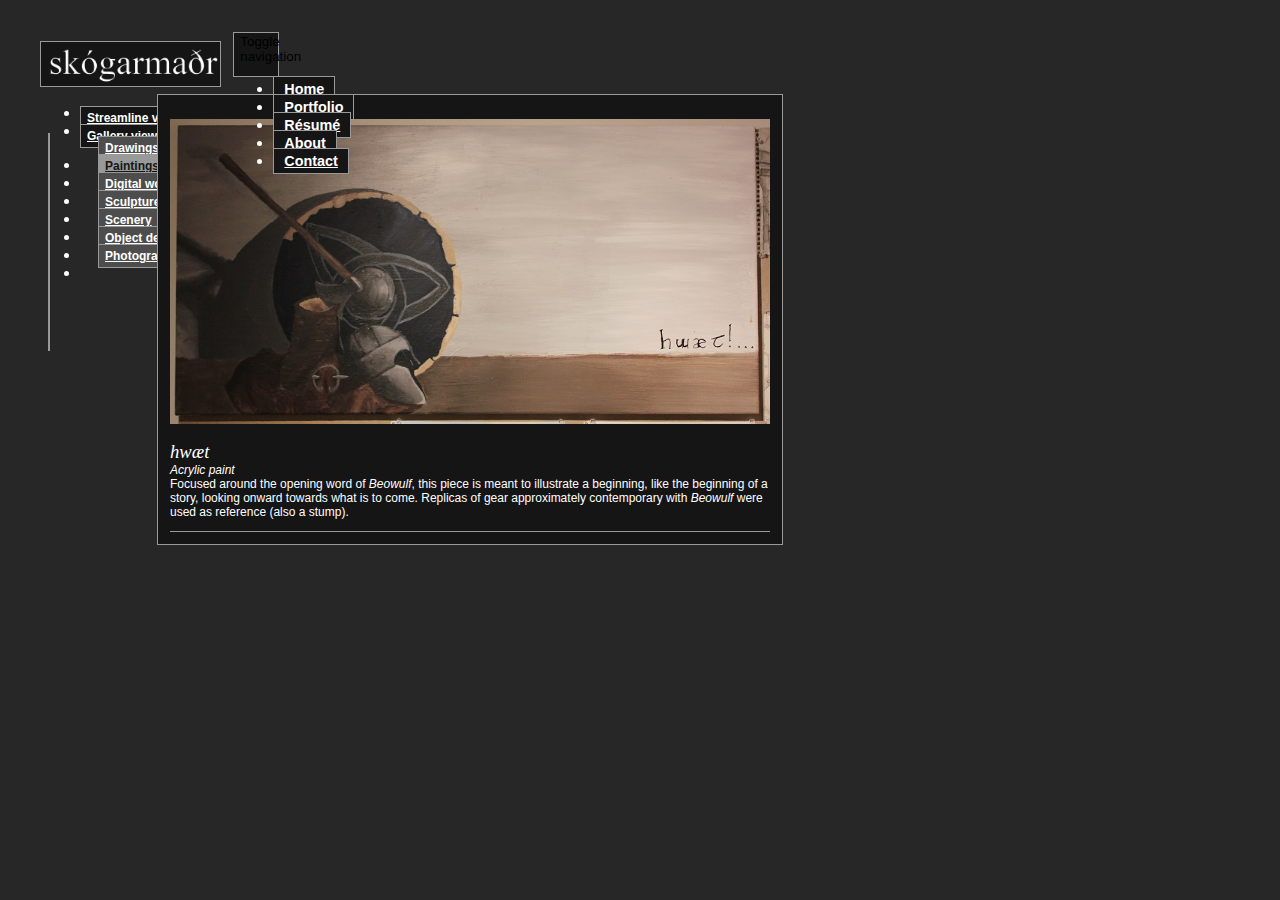
<file: paintings.html>
<html>
    <head>
        <link rel="stylesheet"
            href="https://maxcdn.bootstrapcdn.com/bootstrap/3.3.6/css/bootstrap.min.css"
            integrity="sha384-1q8mTJOASx8j1Au+a5WDVnPi2lkFfwwEAa8hDDdjZlpLegxhjVME1fgjWPGmkzs7"
            crossorigin="anonymous"/>
        
        <link rel="stylesheet" href="homepage.css">
        <link href='https://fonts.googleapis.com/css?family=Droid+Serif' rel='stylesheet' type='text/css'>
        
        <meta name="viewport" content="width=device-width, initial-scale=1.0">
        
        <title>sk&oacute;garma&eth;r &#9653; portfolio</title>
    </head>
    <body>
        <div class="logo">
            <a href="/index.html" class="logo">
                <img src="sitelogo_transparent.png" class="logo">
                <h1 id="sitehead">sk&oacute;garma&eth;r</h1>
            </a>
        </div>       
                
        <div class="omnimenu">
            <nav class="navbar navbar-default" role="navigation">
                <div class="navbar-header">
                <!--  
                  This button will be shown if the screen size is too small, providing a better user interface on a mobile device
                  Note the value of data-target is a CSS selector; in this case the ID nav-bar must match the ID of the div
                  element below that contains the navigation links
                  -->
                    <button type="button" class="navbar-toggle" data-toggle="collapse" id="hamburger" data-target="#omnibar">
                      <span class="sr-only">Toggle navigation</span>
                      <span class="icon-bar"></span>
                      <span class="icon-bar"></span>
                      <span class="icon-bar"></span>
                    </button>                
                  </div>
                  <!-- Collect the nav links, forms, and other content for toggling -->
                  <div class="collapse navbar-collapse" id="omnibar">
                    <ul class="nav navbar-nav">
                  <!--  Each menu item is represented by an <li> element; only 1 should have the class active applied to it  -->
                      <li><a href="index.html">Home</a></li>
                      <li class="active"><a href="portfolio.html">Portfolio</a></li>
                      <li><a href="resume.html">R&eacute;sum&eacute;</a></li>      
                      <li><a href="about.html">About</a></li>
                      <li><a href="contact.html">Contact</a></li>
                    </ul>
                  </div>
                  <!-- /.navbar-collapse -->
                </nav>
        </div>
        
        <div>
            <nav class="navbar navbar-default" id="portfolio" role="navigation">
                <div>
                    <ul class="nav navbar-nav" id="portnav">
                        <li><a href="portfolio.html">Streamline view</a></li>
                        <li class="active"><a href="gallery.html">Gallery view</a></li>
                    </ul>
                </div> 
            </nav>
        </div>
        <div>
            <nav class="navbar navbar-default" id="gallery" role="navigation">
                <div>
                    <div id="sickvert"></div>
                    <ul class="nav navbar-nav" id="galnav">
                        <li><a href="drawings.html">Drawings</a></li>
                        <li class="active"><a href="paintings.html">Paintings</a></li>
                        <li><a href="digital.html">Digital work</a></li>
                        <li><a href="sculpture.html">Sculpture</a></li>
                        <li><a href="scenery.html">Scenery</a></li>
                        <li><a href="objects.html">Object design</a></li>
                        <li><a href="photography.html">Photography</a></li>
                    </ul>
                </div> 
            </nav>
        </div> 
        <div id="ingal" class="container">
            <div  class="Post">
                <img src="/portfolio/paintings/Final.jpg" width="600px" class="Post">
                <p class="Post"><span class="title">hw&#xE6;t</span>
                    <br/><span class="medium">Acrylic paint</span>
                    <br/>Focused around the opening word of <span class="medium">Beowulf</span>, this piece is meant to illustrate a beginning, like the beginning of a story, looking onward towards what is to come. Replicas of gear approximately contemporary with <span class="medium">Beowulf</span> were used as reference (also a stump).
                </p>
            </div>            
        </div>
        </div>     
        <script src="https://code.jquery.com/jquery-2.2.0.min.js"></script>
    <script src="https://maxcdn.bootstrapcdn.com/bootstrap/3.3.6/js/bootstrap.min.js" integrity="sha384-0mSbJDEHialfmuBBQP6A4Qrprq5OVfW37PRR3j5ELqxss1yVqOtnepnHVP9aJ7xS" crossorigin="anonymous">
    </script>     
    </body>
</html>
</file>
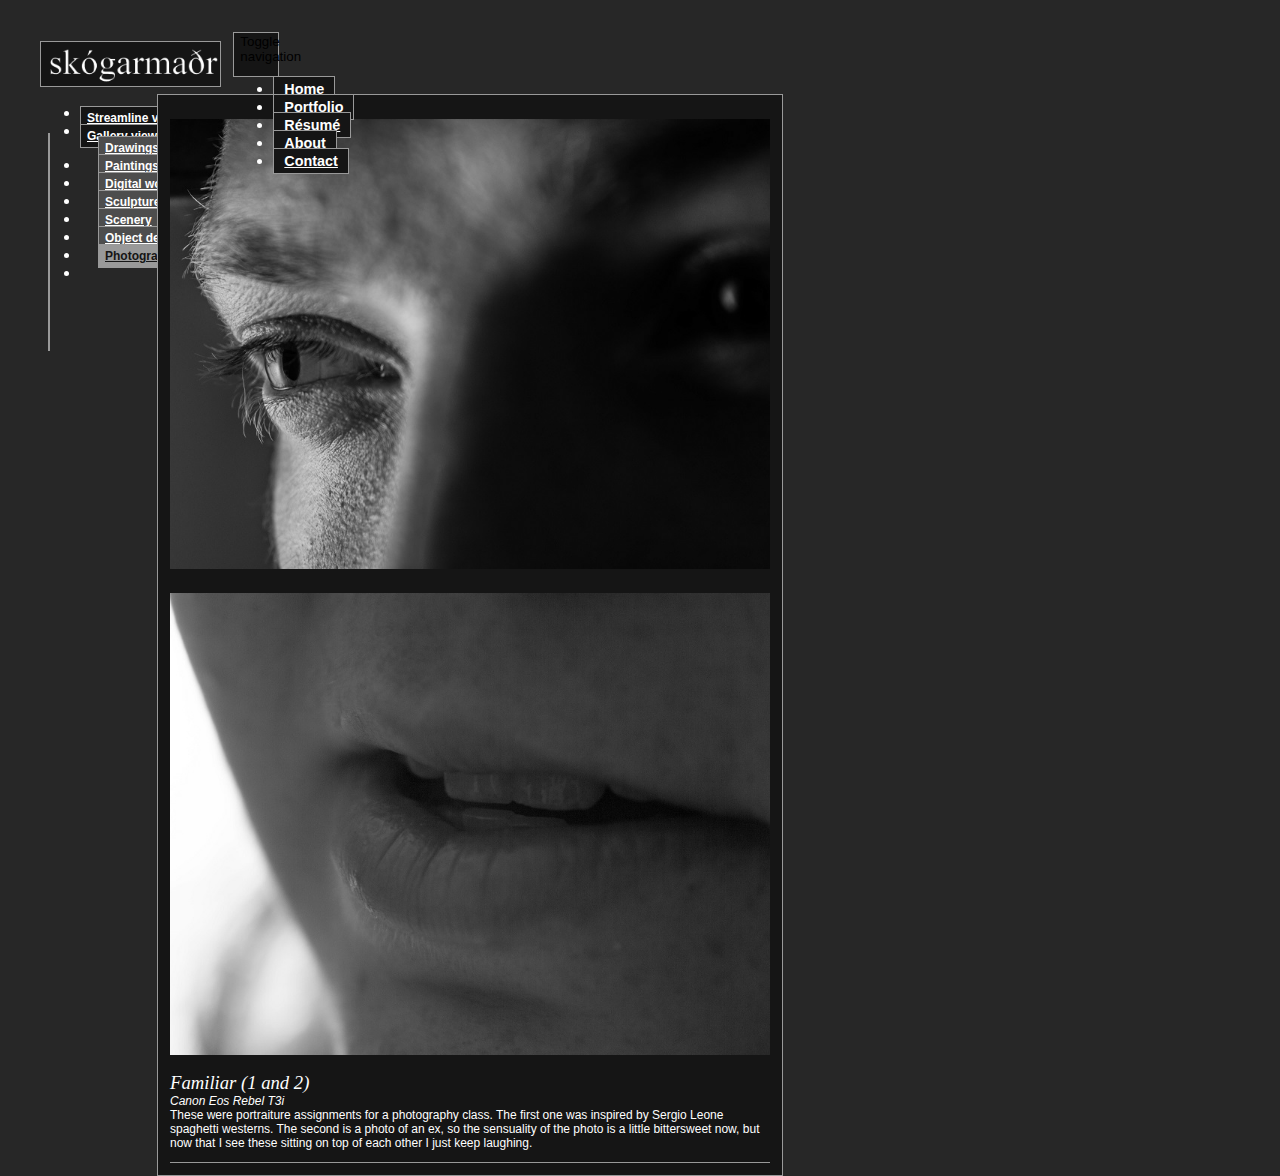
<file: photography.html>
<html>
    <head>
        <link rel="stylesheet"
            href="https://maxcdn.bootstrapcdn.com/bootstrap/3.3.6/css/bootstrap.min.css"
            integrity="sha384-1q8mTJOASx8j1Au+a5WDVnPi2lkFfwwEAa8hDDdjZlpLegxhjVME1fgjWPGmkzs7"
            crossorigin="anonymous"/>
        
        <link rel="stylesheet" href="homepage.css">
        <link href='https://fonts.googleapis.com/css?family=Droid+Serif' rel='stylesheet' type='text/css'>
        
        <meta name="viewport" content="width=device-width, initial-scale=1.0">
        
        <title>sk&oacute;garma&eth;r &#9653; portfolio</title>
    </head>
    <body>
        <div class="logo">
            <a href="/index.html" class="logo">
                <img src="sitelogo_transparent.png" class="logo">
                <h1 id="sitehead">sk&oacute;garma&eth;r</h1>
            </a>
        </div>       
                
        <div class="omnimenu">
            <nav class="navbar navbar-default" role="navigation">
                <div class="navbar-header">
                <!--  
                  This button will be shown if the screen size is too small, providing a better user interface on a mobile device
                  Note the value of data-target is a CSS selector; in this case the ID nav-bar must match the ID of the div
                  element below that contains the navigation links
                  -->
                    <button type="button" class="navbar-toggle" data-toggle="collapse" id="hamburger" data-target="#omnibar">
                      <span class="sr-only">Toggle navigation</span>
                      <span class="icon-bar"></span>
                      <span class="icon-bar"></span>
                      <span class="icon-bar"></span>
                    </button>                
                  </div>
                  <!-- Collect the nav links, forms, and other content for toggling -->
                  <div class="collapse navbar-collapse" id="omnibar">
                    <ul class="nav navbar-nav">
                  <!--  Each menu item is represented by an <li> element; only 1 should have the class active applied to it  -->
                      <li><a href="index.html">Home</a></li>
                      <li class="active"><a href="portfolio.html">Portfolio</a></li>
                      <li><a href="resume.html">R&eacute;sum&eacute;</a></li>      
                      <li><a href="about.html">About</a></li>
                      <li><a href="contact.html">Contact</a></li>
                    </ul>
                  </div>
                  <!-- /.navbar-collapse -->
                </nav>
        </div>
        
        <div>
            <nav class="navbar navbar-default" id="portfolio" role="navigation">
                <div>
                    <ul class="nav navbar-nav" id="portnav">
                        <li><a href="portfolio.html">Streamline view</a></li>
                        <li class="active"><a href="gallery.html">Gallery view</a></li>
                    </ul>
                </div> 
            </nav>
        </div>
        <div>
            <nav class="navbar navbar-default" id="gallery" role="navigation">
                <div>
                    <div id="sickvert"></div>
                    <ul class="nav navbar-nav" id="galnav">
                        <li><a href="drawings.html">Drawings</a></li>
                        <li><a href="paintings.html">Paintings</a></li>
                        <li><a href="digital.html">Digital work</a></li>
                        <li><a href="sculpture.html">Sculpture</a></li>
                        <li><a href="scenery.html">Scenery</a></li>
                        <li><a href="objects.html">Object design</a></li>
                        <li class="active"><a href="photography.html">Photography</a></li>
                    </ul>
                </div> 
            </nav>
        </div> 
        <div id="ingal" class="container">
            <div  class="Post">
                <img src="/portfolio/photography/1.jpg" width="600px" class="Post">
            </div>
            <div  class="Post">
                <img src="/portfolio/photography/2.jpg" width="600px" class="Post">
                <p class="Post"><span class="title">Familiar (1 and 2)</span>
                    <br/><span class="medium">Canon Eos Rebel T3i</span>
                    <br/>These were portraiture assignments for a photography class. The first one was inspired by Sergio Leone spaghetti westerns. The second is a photo of an                            ex, so the sensuality of the photo is a little bittersweet now, but now that I see these sitting on top of each other I just keep laughing.
                </p>
            </div>            
        </div>    
        <script src="https://code.jquery.com/jquery-2.2.0.min.js"></script>
    <script src="https://maxcdn.bootstrapcdn.com/bootstrap/3.3.6/js/bootstrap.min.js" integrity="sha384-0mSbJDEHialfmuBBQP6A4Qrprq5OVfW37PRR3j5ELqxss1yVqOtnepnHVP9aJ7xS" crossorigin="anonymous">
    </script>     
    </body>
</html>
</file>
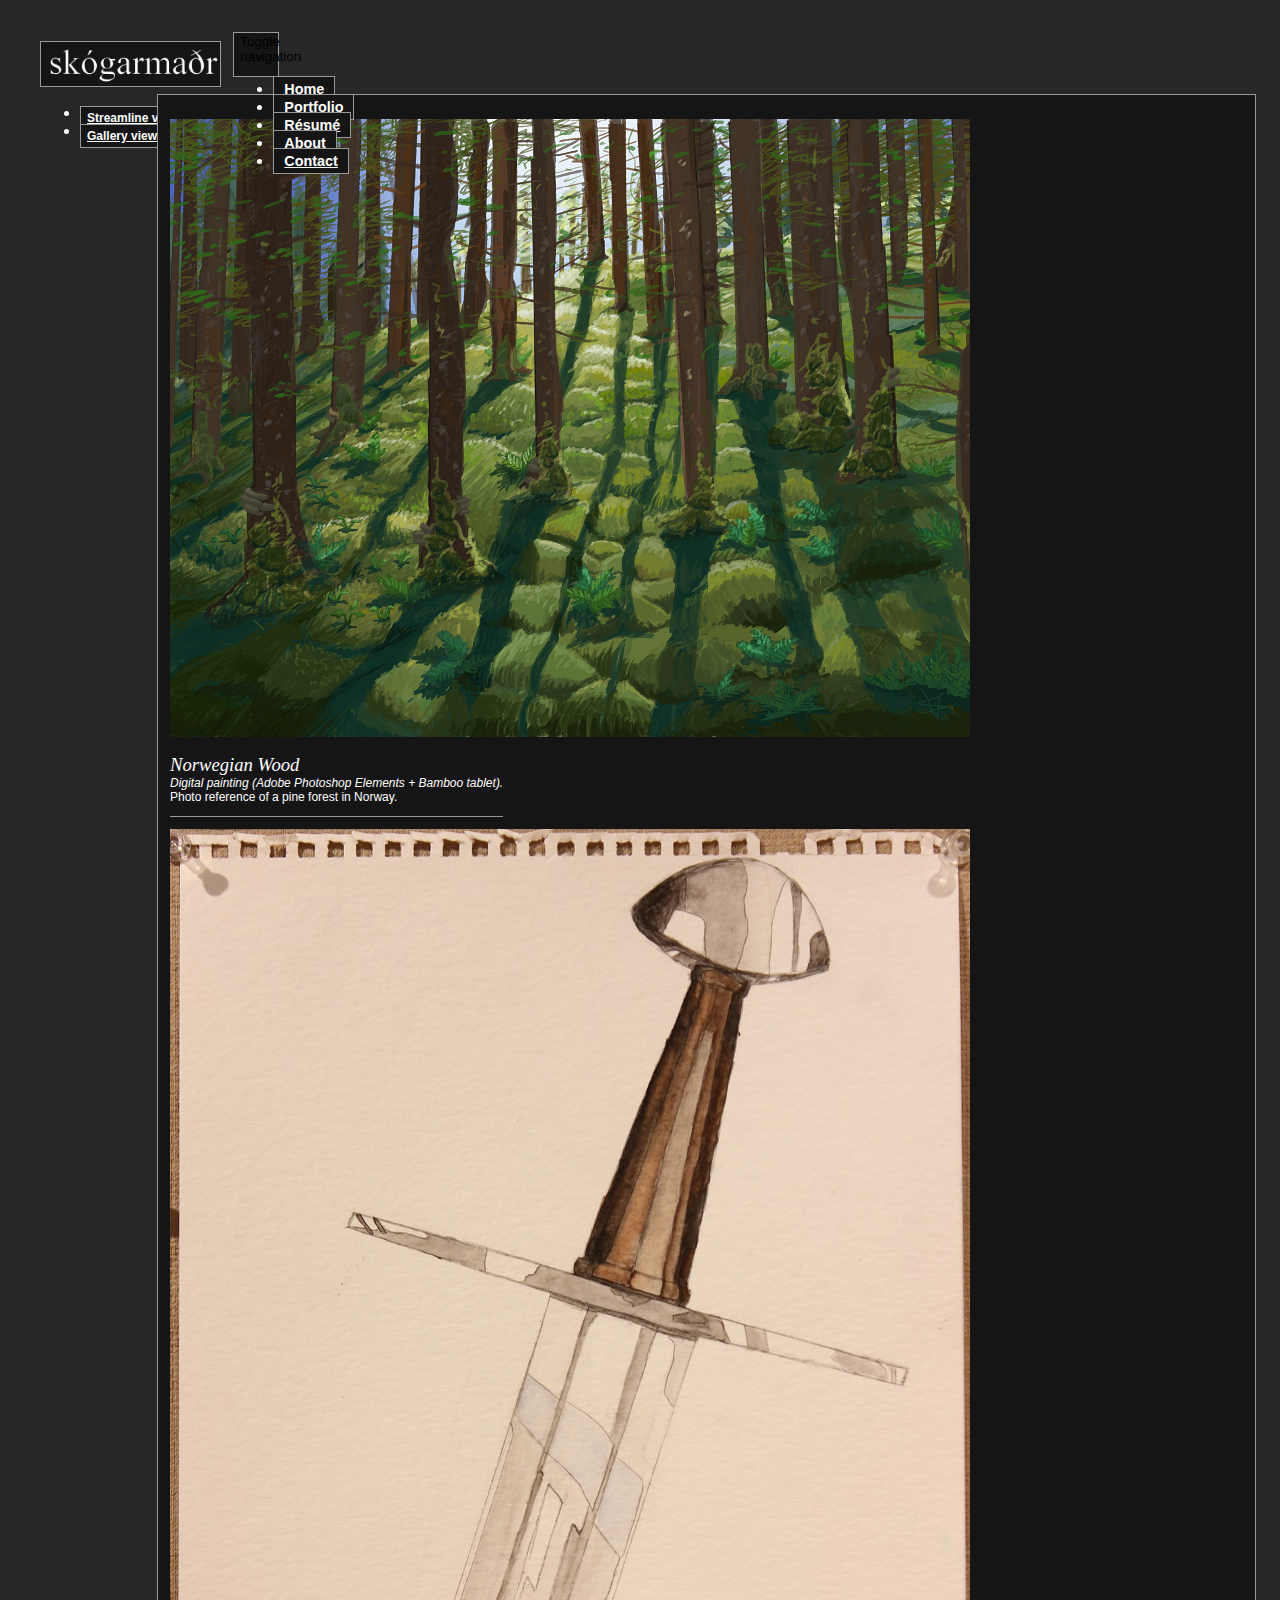
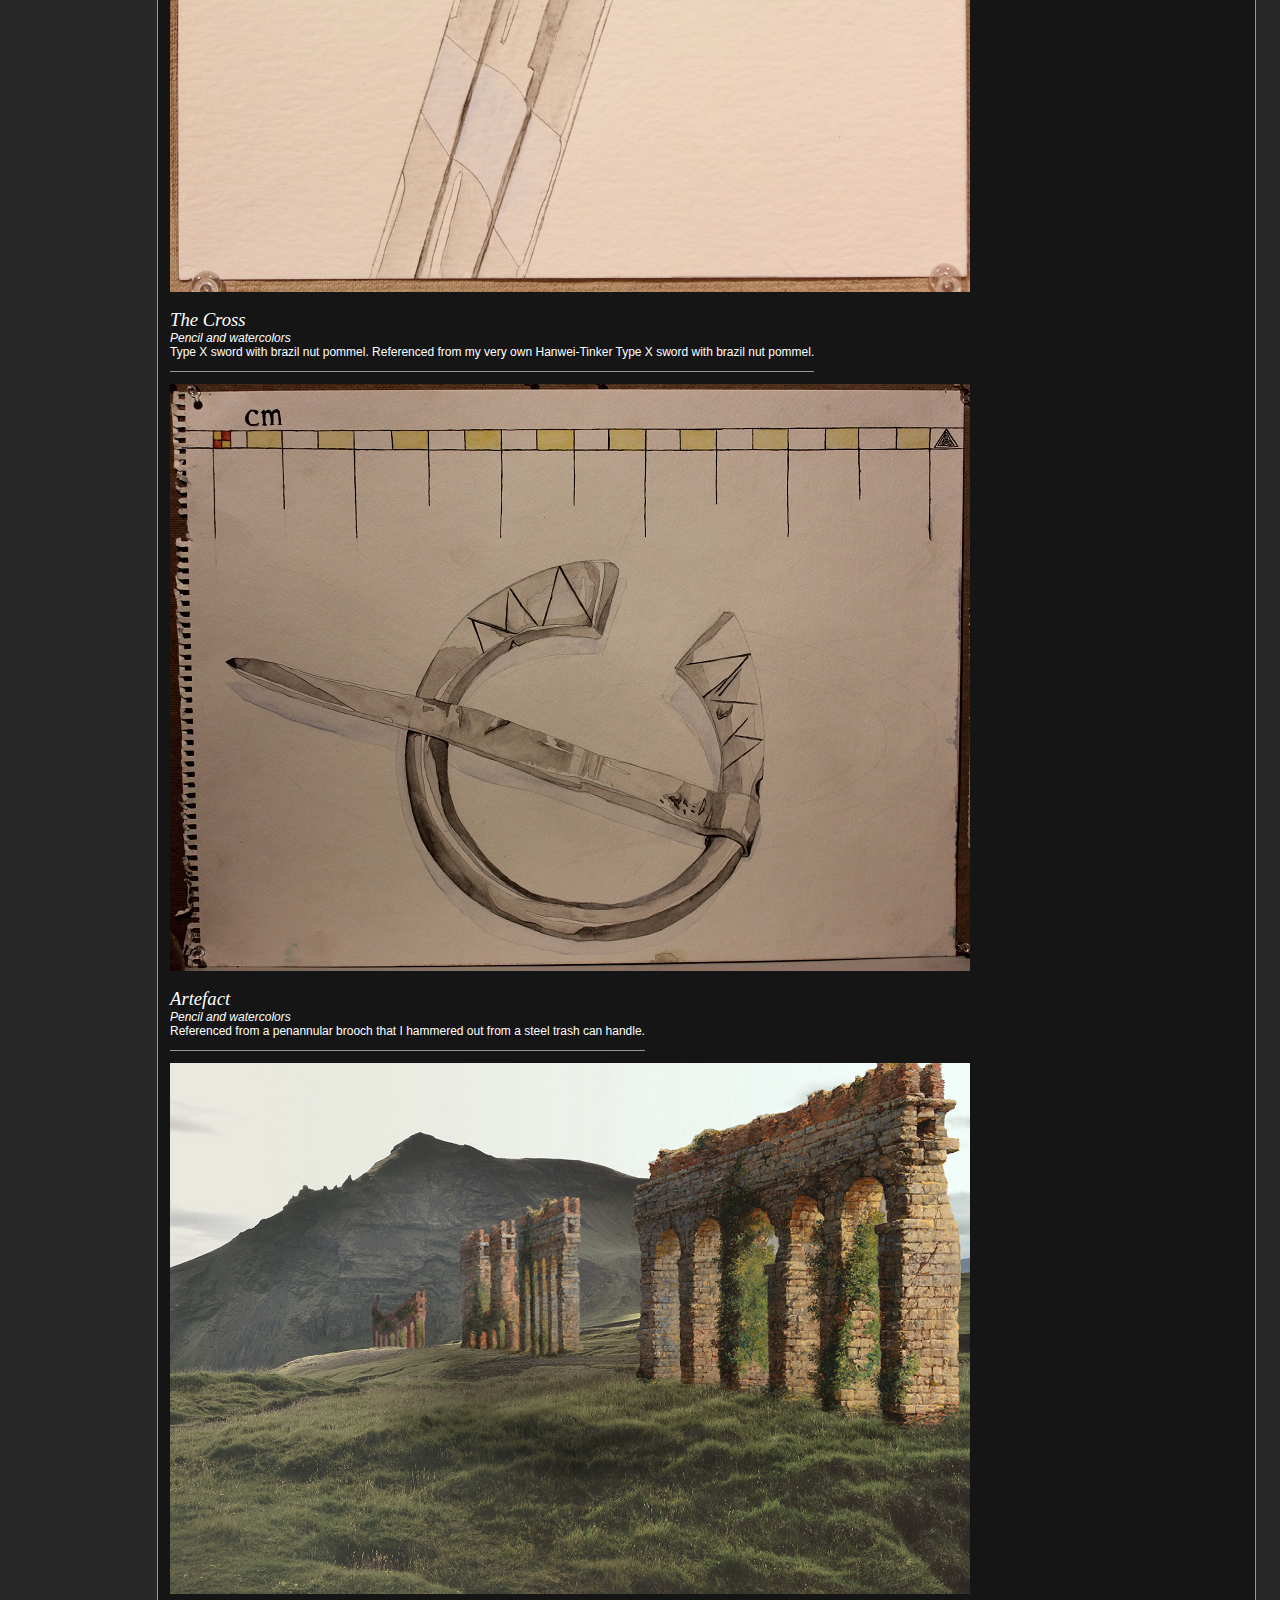
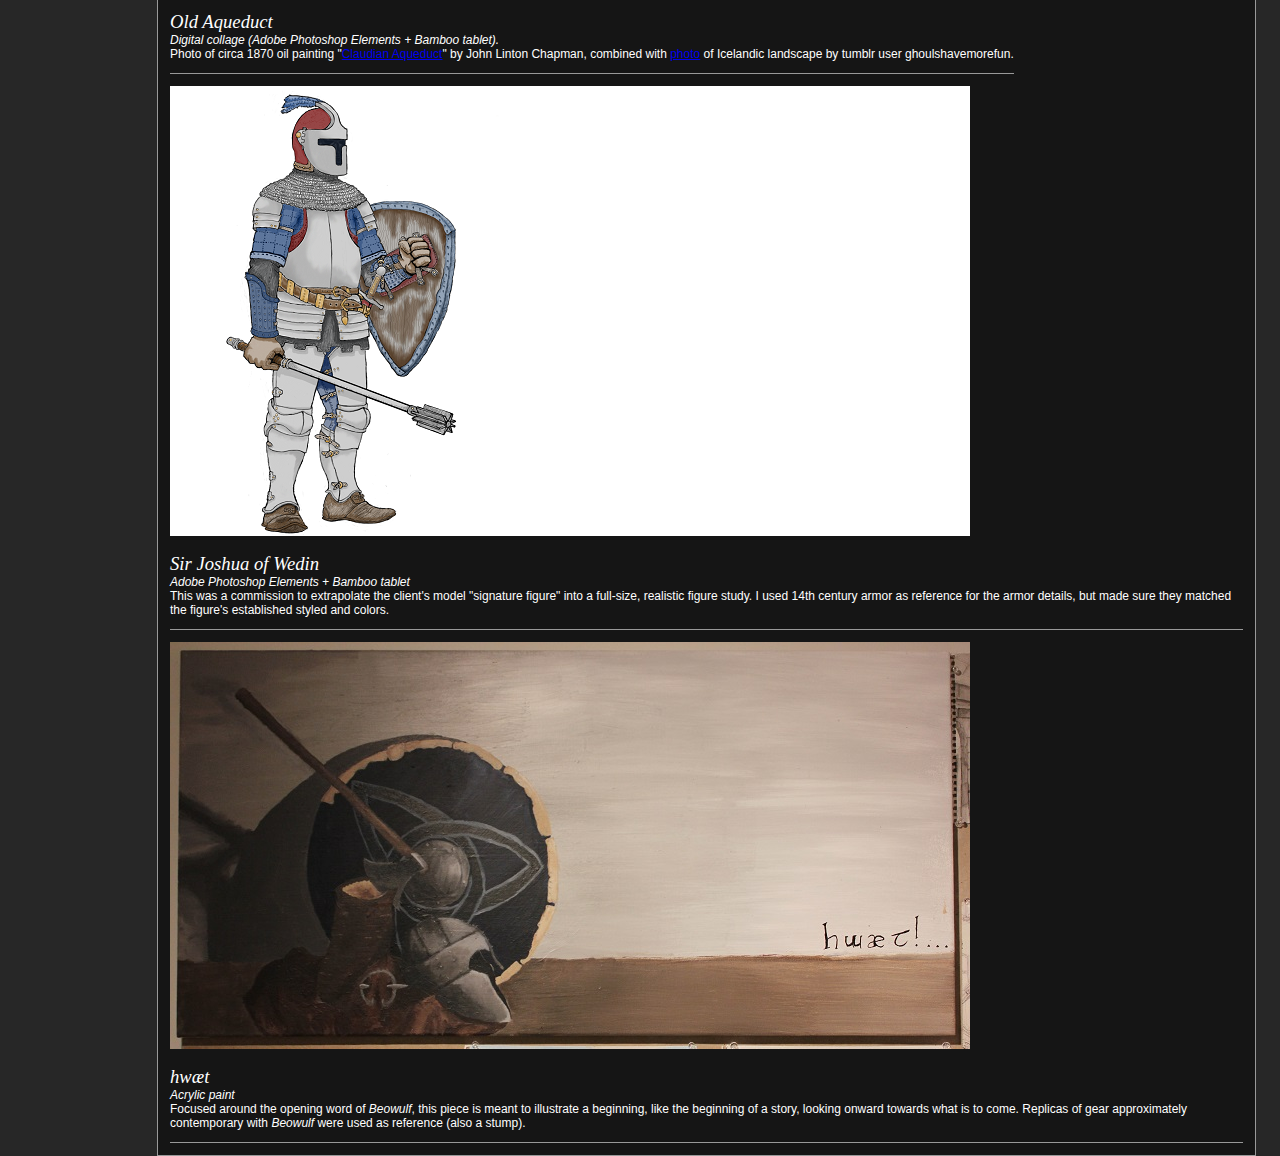
<file: portfolio.html>
<html>
    <head>
        <link rel="stylesheet"
            href="https://maxcdn.bootstrapcdn.com/bootstrap/3.3.6/css/bootstrap.min.css"
            integrity="sha384-1q8mTJOASx8j1Au+a5WDVnPi2lkFfwwEAa8hDDdjZlpLegxhjVME1fgjWPGmkzs7"
            crossorigin="anonymous"/>
        
        <link rel="stylesheet" href="homepage.css">
        <link href='https://fonts.googleapis.com/css?family=Droid+Serif' rel='stylesheet' type='text/css'>
        
        <meta name="viewport" content="width=device-width, initial-scale=1.0">
        
        <title>sk&oacute;garma&eth;r &#9653; portfolio</title>
    </head>
    <body>
        <div class="logo">
            <a href="/index.html" class="logo">
                <img src="sitelogo_transparent.png" class="logo">
                <h1 id="sitehead">sk&oacute;garma&eth;r</h1>
            </a>
        </div> 
            <div class="omnimenu">
            <nav class="navbar navbar-default" role="navigation">
                <div class="navbar-header">
                <!--  
                  This button will be shown if the screen size is too small, providing a better user interface on a mobile device
                  Note the value of data-target is a CSS selector; in this case the ID nav-bar must match the ID of the div
                  element below that contains the navigation links
                  -->
                    <button type="button" class="navbar-toggle" data-toggle="collapse" id="hamburger" data-target="#omnibar">
                      <span class="sr-only">Toggle navigation</span>
                      <span class="icon-bar"></span>
                      <span class="icon-bar"></span>
                      <span class="icon-bar"></span>
                    </button>                
                  </div>
                  <!-- Collect the nav links, forms, and other content for toggling -->
                  <div class="collapse navbar-collapse" id="omnibar">
                    <ul class="nav navbar-nav">
                  <!--  Each menu item is represented by an <li> element; only 1 should have the class active applied to it  -->
                      <li><a href="index.html">Home</a></li>
                      <li class="active"><a href="portfolio.html">Portfolio</a></li>
                      <li><a href="resume.html">R&eacute;sum&eacute;</a></li>    
                      <li><a href="about.html">About</a></li>
                      <li><a href="contact.html">Contact</a></li>
                    </ul>
                  </div>
                  <!-- /.navbar-collapse -->
                </nav>
        </div>
        
        <div>
            <nav class="navbar navbar-default" id="portfolio" role="navigation">
                <div>
                    <ul class="nav navbar-nav" id="portnav">
                        <li class="active"><a href="">Streamline view</a></li>
                        <li><a href="gallery.html">Gallery view</a></li>
                    </ul>
                </div> 
            </nav>
        </div>    
        <div id="darkbox" class="container">
            <div  class="Post">
                <img src="/portfolio/norwegian%20wood.png" width="600px" class="Post">
                <p class="Post"><span class="title">Norwegian Wood</span>
                    <br/><span class="medium">Digital painting (Adobe Photoshop Elements + Bamboo tablet).</span> 
                    <br/>Photo reference of a pine forest in Norway.                    
                </p>
            </div>
            <div  class="Post">
                <img src="/portfolio/drawings/the%20cross.jpg" width="600px" class="Post">
                <p class="Post"><span class="title">The Cross</span>
                    <br/><span class="medium">Pencil and watercolors</span>
                    <br/>Type X sword with brazil nut pommel. Referenced from my very own Hanwei-Tinker Type X sword with brazil nut pommel. 
                </p>
            </div>
            <div  class="Post">
                <img src="/portfolio/drawings/artefact.jpg" width="600" class="Post">
                <p class="Post"><span class="title">Artefact</span>
                    <br/><span class="medium">Pencil and watercolors </span>
                    <br/>Referenced from a penannular brooch that I hammered out from a steel trash can handle. 
                </p>
            </div>
            <div  class="Post">
                <img src="/portfolio/aqueduct.png" width="600px" class="Post">
                <p class="Post"><span class="title">Old Aqueduct</span>
                    <br/><span class="medium">Digital collage (Adobe Photoshop Elements + Bamboo tablet).</span> 
                    <br/>Photo of circa 1870 oil painting "<a href="http://www.fenimoreartmuseum.org/node/1560">Claudian Aqueduct</a>" by John Linton Chapman, combined with <a href="http://ghoulshavemorefun.tumblr.com/image/127775081419">photo</a> of Icelandic landscape by tumblr user ghoulshavemorefun.
                </p>
            </div>
            <div  class="Post">
                <img src="/portfolio/digital/Josh%20Wedin%20commission%20-%202.png" width="600" class="Post">
                <p class="Post"><span class="title">Sir Joshua of Wedin</span>
                    <br/><span class="medium">Adobe Photoshop Elements + Bamboo tablet</span>
                    <br/>This was a commission to extrapolate the client's model "signature figure" into a full-size, realistic figure study. I used 14th century armor as reference for the armor details, but made sure they matched the figure's established styled and colors.
                </p>
            </div>
            <div  class="Post">
                <img src="/portfolio/paintings/Final.jpg" width="600px" class="Post">
                <p class="Post"><span class="title">hw&#xE6;t</span>
                    <br/><span class="medium">Acrylic paint</span>
                    <br/>Focused around the opening word of <span class="medium">Beowulf</span>, this piece is meant to illustrate a beginning, like the beginning of a story, looking onward towards what is to come. Replicas of gear approximately contemporary with <span class="medium">Beowulf</span> were used as reference (also a stump).
                </p>
            </div>  
        </div>    
        <script src="https://code.jquery.com/jquery-2.2.0.min.js"></script>
    <script src="https://maxcdn.bootstrapcdn.com/bootstrap/3.3.6/js/bootstrap.min.js" integrity="sha384-0mSbJDEHialfmuBBQP6A4Qrprq5OVfW37PRR3j5ELqxss1yVqOtnepnHVP9aJ7xS" crossorigin="anonymous">
    </script>
    </body>
</html>
</file>
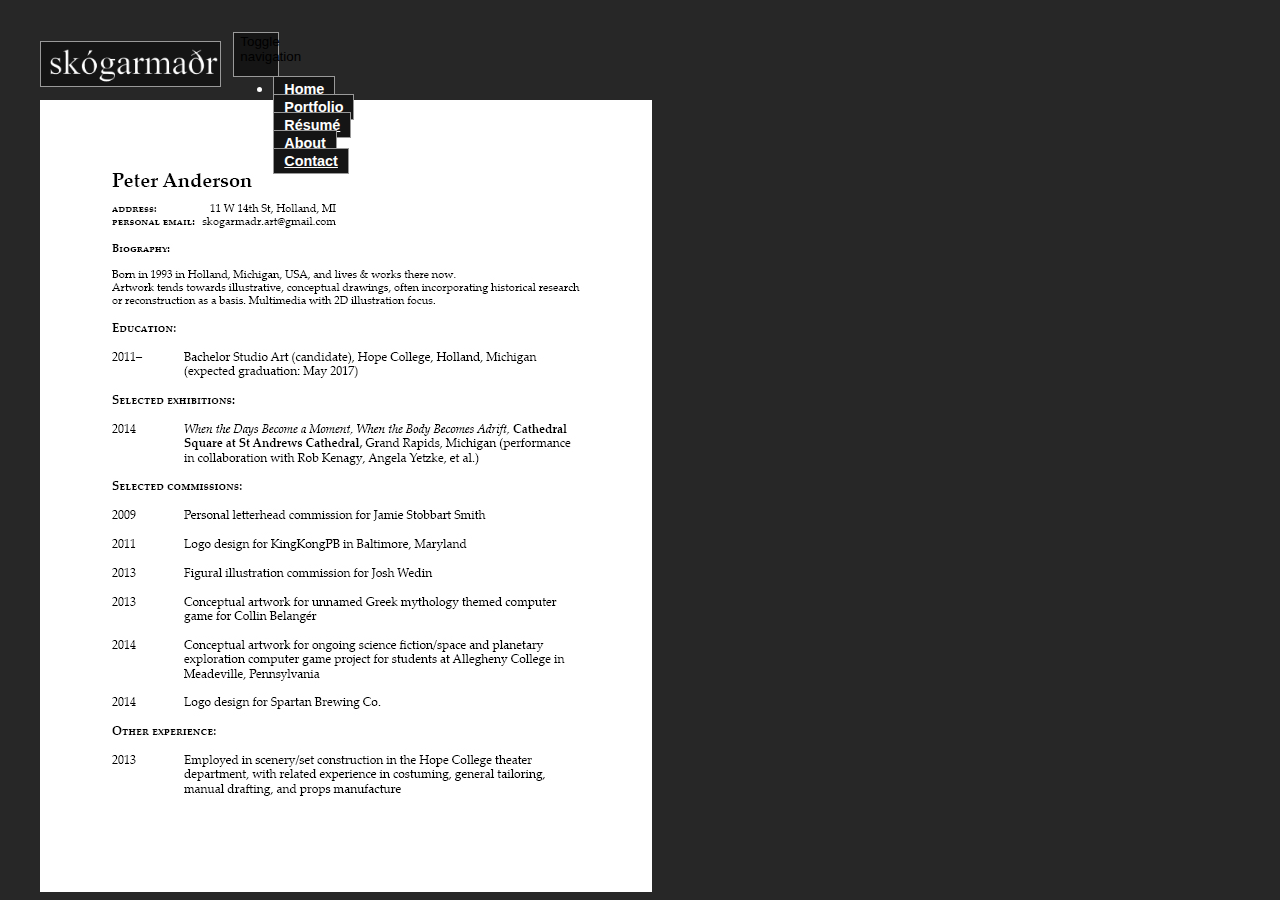
<file: resume.html>
<html>
    <head>
        <link rel="stylesheet"
            href="https://maxcdn.bootstrapcdn.com/bootstrap/3.3.6/css/bootstrap.min.css"
            integrity="sha384-1q8mTJOASx8j1Au+a5WDVnPi2lkFfwwEAa8hDDdjZlpLegxhjVME1fgjWPGmkzs7"
            crossorigin="anonymous"/>
        
        <link rel="stylesheet" href="homepage.css">
        <link href='https://fonts.googleapis.com/css?family=Droid+Serif' rel='stylesheet' type='text/css'>
        
        <meta name="viewport" content="width=device-width, initial-scale=1.0">
        
        <title>sk&oacute;garma&eth;r &#9653; r&eacute;sum&eacute;</title>
    </head>
    <body>
        <div class="logo">
            <a href="/index.html" class="logo">
                <img src="sitelogo_transparent.png" class="logo">
                <h1 id="sitehead">sk&oacute;garma&eth;r</h1>
            </a>
        </div> 
        <div class="resume">
            <img src="resume.jpg">
        </div>
        <div class="omnimenu">
            <nav class="navbar navbar-default" role="navigation">
                <div class="navbar-header">
                <!--  
                  This button will be shown if the screen size is too small, providing a better user interface on a mobile device
                  Note the value of data-target is a CSS selector; in this case the ID nav-bar must match the ID of the div
                  element below that contains the navigation links
                  -->
                    <button type="button" class="navbar-toggle" data-toggle="collapse" id="hamburger" data-target="#omnibar">
                      <span class="sr-only">Toggle navigation</span>
                      <span class="icon-bar"></span>
                      <span class="icon-bar"></span>
                      <span class="icon-bar"></span>
                    </button>                
                  </div>
            
                  <!-- Collect the nav links, forms, and other content for toggling -->
                  <div class="collapse navbar-collapse" id="omnibar">
                    <ul class="nav navbar-nav">
                      <!--  Each menu item is represented by an <li> element; only 1 should have the class active applied to it  -->
                      <li><a href="index.html">Home</a></li>
                      <li><a href="portfolio.html">Portfolio</a></li>
                      <li class="active"><a href="resume.html">R&eacute;sum&eacute;</a></li>    
                      <li><a href="about.html">About</a></li>
                      <li><a href="contact.html">Contact</a></li>
                    </ul>
                  </div>
                  <!-- /.navbar-collapse -->
                </nav>
        </div>
        <script src="https://code.jquery.com/jquery-2.2.0.min.js"></script>
    <script src="https://maxcdn.bootstrapcdn.com/bootstrap/3.3.6/js/bootstrap.min.js" integrity="sha384-0mSbJDEHialfmuBBQP6A4Qrprq5OVfW37PRR3j5ELqxss1yVqOtnepnHVP9aJ7xS" crossorigin="anonymous">
    </script>
    </body>
</html>
</file>
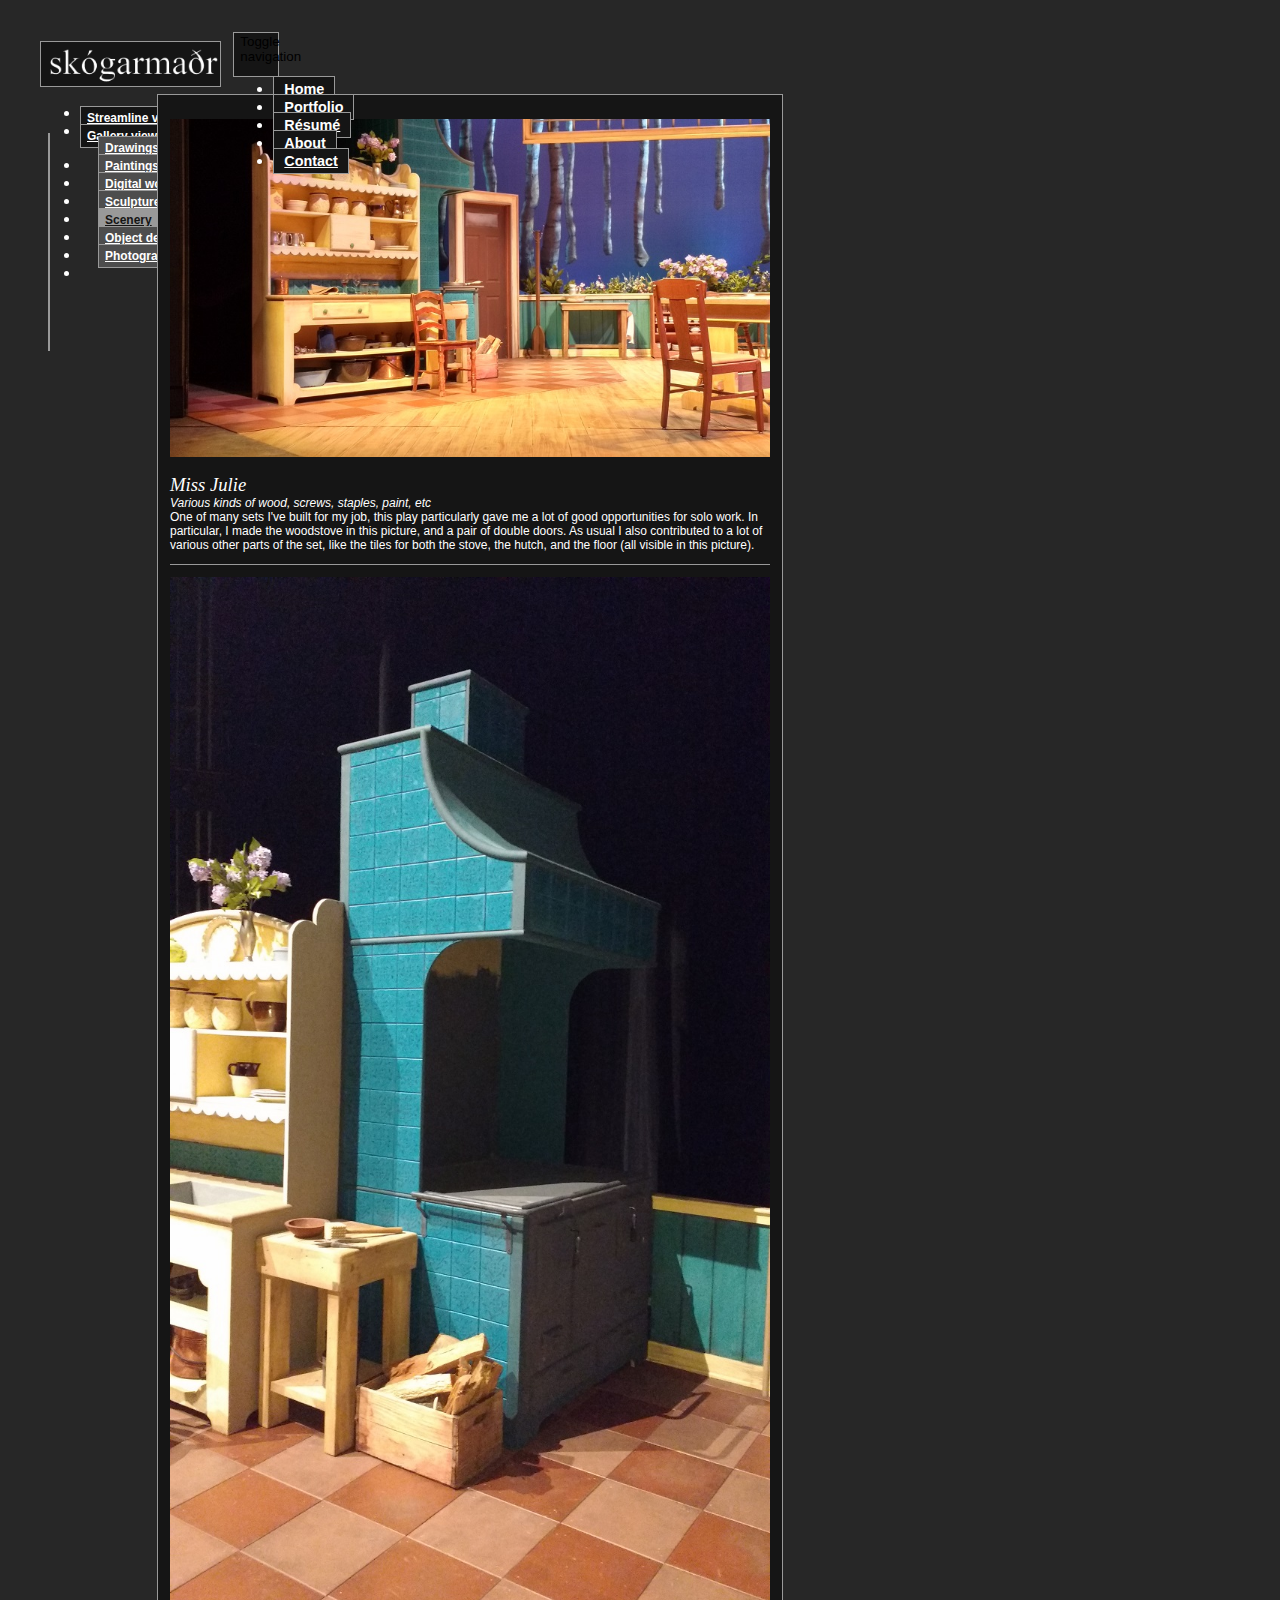
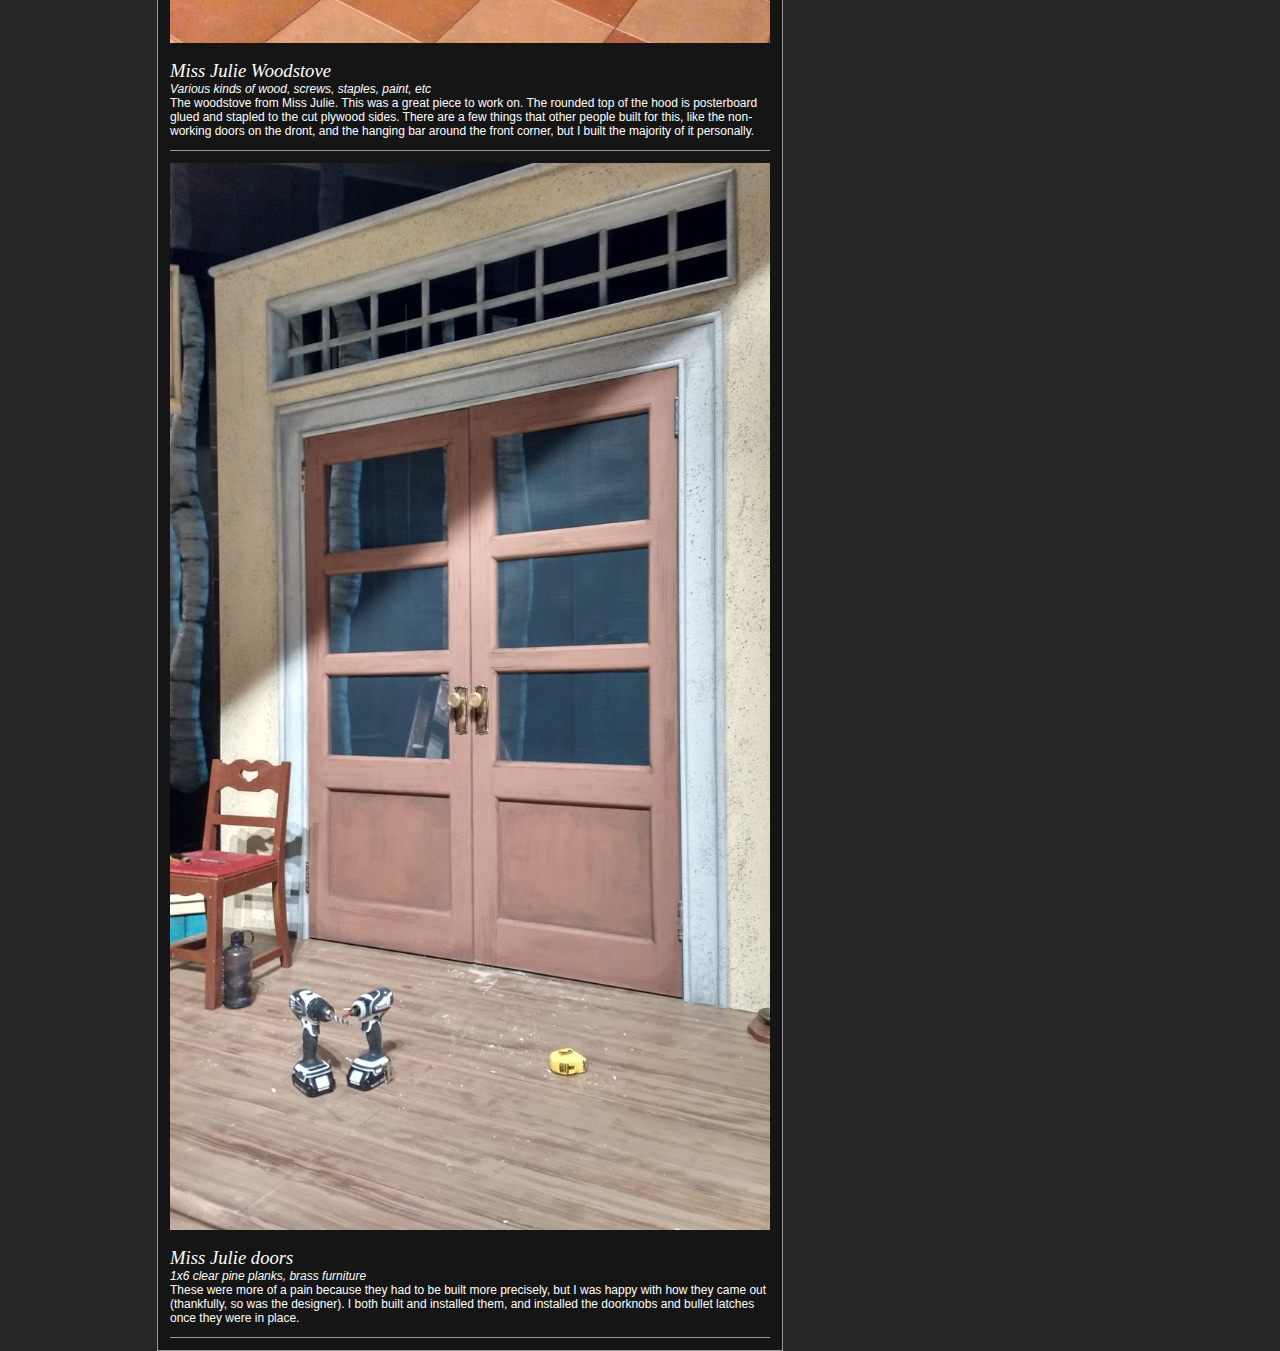
<file: scenery.html>
<html>
    <head>
        <link rel="stylesheet"
            href="https://maxcdn.bootstrapcdn.com/bootstrap/3.3.6/css/bootstrap.min.css"
            integrity="sha384-1q8mTJOASx8j1Au+a5WDVnPi2lkFfwwEAa8hDDdjZlpLegxhjVME1fgjWPGmkzs7"
            crossorigin="anonymous"/>
        
        <link rel="stylesheet" href="homepage.css">
        <link href='https://fonts.googleapis.com/css?family=Droid+Serif' rel='stylesheet' type='text/css'>
        
        <meta name="viewport" content="width=device-width, initial-scale=1.0">
        
        <title>sk&oacute;garma&eth;r &#9653; portfolio</title>
    </head>
    <body>
        <div class="logo">
            <a href="/index.html" class="logo">
                <img src="sitelogo_transparent.png" class="logo">
                <h1 id="sitehead">sk&oacute;garma&eth;r</h1>
            </a>
        </div>       
                
        <div class="omnimenu">
            <nav class="navbar navbar-default" role="navigation">
                <div class="navbar-header">
                <!--  
                  This button will be shown if the screen size is too small, providing a better user interface on a mobile device
                  Note the value of data-target is a CSS selector; in this case the ID nav-bar must match the ID of the div
                  element below that contains the navigation links
                  -->
                    <button type="button" class="navbar-toggle" data-toggle="collapse" id="hamburger" data-target="#omnibar">
                      <span class="sr-only">Toggle navigation</span>
                      <span class="icon-bar"></span>
                      <span class="icon-bar"></span>
                      <span class="icon-bar"></span>
                    </button>                
                  </div>
                  <!-- Collect the nav links, forms, and other content for toggling -->
                  <div class="collapse navbar-collapse" id="omnibar">
                    <ul class="nav navbar-nav">
                  <!--  Each menu item is represented by an <li> element; only 1 should have the class active applied to it  -->
                      <li><a href="index.html">Home</a></li>
                      <li class="active"><a href="portfolio.html">Portfolio</a></li>
                      <li><a href="resume.html">R&eacute;sum&eacute;</a></li>     
                      <li><a href="about.html">About</a></li>
                      <li><a href="contact.html">Contact</a></li>
                    </ul>
                  </div>
                  <!-- /.navbar-collapse -->
                </nav>
        </div>
        
        <div>
            <nav class="navbar navbar-default" id="portfolio" role="navigation">
                <div>
                    <ul class="nav navbar-nav" id="portnav">
                        <li><a href="portfolio.html">Streamline view</a></li>
                        <li class="active"><a href="gallery.html">Gallery view</a></li>
                    </ul>
                </div> 
            </nav>
        </div>
        <div>
            <nav class="navbar navbar-default" id="gallery" role="navigation">
                <div>
                    <div id="sickvert"></div>
                    <ul class="nav navbar-nav" id="galnav">
                        <li><a href="drawings.html">Drawings</a></li>
                        <li><a href="paintings.html">Paintings</a></li>
                        <li><a href="digital.html">Digital work</a></li>
                        <li><a href="sculpture.html">Sculpture</a></li>
                        <li class="active"><a href="scenery.html">Scenery</a></li>
                        <li><a href="objects.html">Object design</a></li>
                        <li><a href="photography.html">Photography</a></li>
                    </ul>
                </div> 
            </nav>
        </div> 
        <div id="ingal" class="container">
            <div  class="Post">
                <img src="/portfolio/scenery/Stage.jpg" width="600px" class="Post">
                <p class="Post"><span class="title">Miss Julie</span>
                    <br/><span class="medium">Various kinds of wood, screws, staples, paint, etc</span>
                    <br/>One of many sets I've built for my job, this play particularly gave me a lot of good opportunities for solo work. In particular, I made the woodstove in this picture, and a pair of double doors. As usual I also contributed to a lot of various other parts of the set, like the tiles for both the stove, the hutch, and the floor (all visible in this picture).
                </p>
            </div>
            <div  class="Post">
                <img src="/portfolio/scenery/Woodstove.jpg" width="600px" class="Post">
                <p class="Post"><span class="title">Miss Julie Woodstove</span>
                    <br/><span class="medium">Various kinds of wood, screws, staples, paint, etc</span>
                    <br/>The woodstove from Miss Julie. This was a great piece to work on. The rounded top of the hood is posterboard glued and stapled to the cut plywood sides. There are a few things that other people built for this, like the non-working doors on the dront, and the hanging bar around the front corner, but I built the majority of it personally. 
                </p>
            </div>
            <div  class="Post">
                <img src="/portfolio/scenery/Double%20doors.jpg" width="600px" class="Post">
                <p class="Post"><span class="title">Miss Julie doors</span>
                    <br/><span class="medium">1x6 clear pine planks, brass furniture</span>
                    <br/>These were more of a pain because they had to be built more precisely, but I was happy with how they came out (thankfully, so was the designer). I both built and installed them, and installed the doorknobs and bullet latches once they were in place.
                </p>
            </div>
        </div>    
        <script src="https://code.jquery.com/jquery-2.2.0.min.js"></script>
    <script src="https://maxcdn.bootstrapcdn.com/bootstrap/3.3.6/js/bootstrap.min.js" integrity="sha384-0mSbJDEHialfmuBBQP6A4Qrprq5OVfW37PRR3j5ELqxss1yVqOtnepnHVP9aJ7xS" crossorigin="anonymous">
    </script>     
    </body>
</html>
</file>
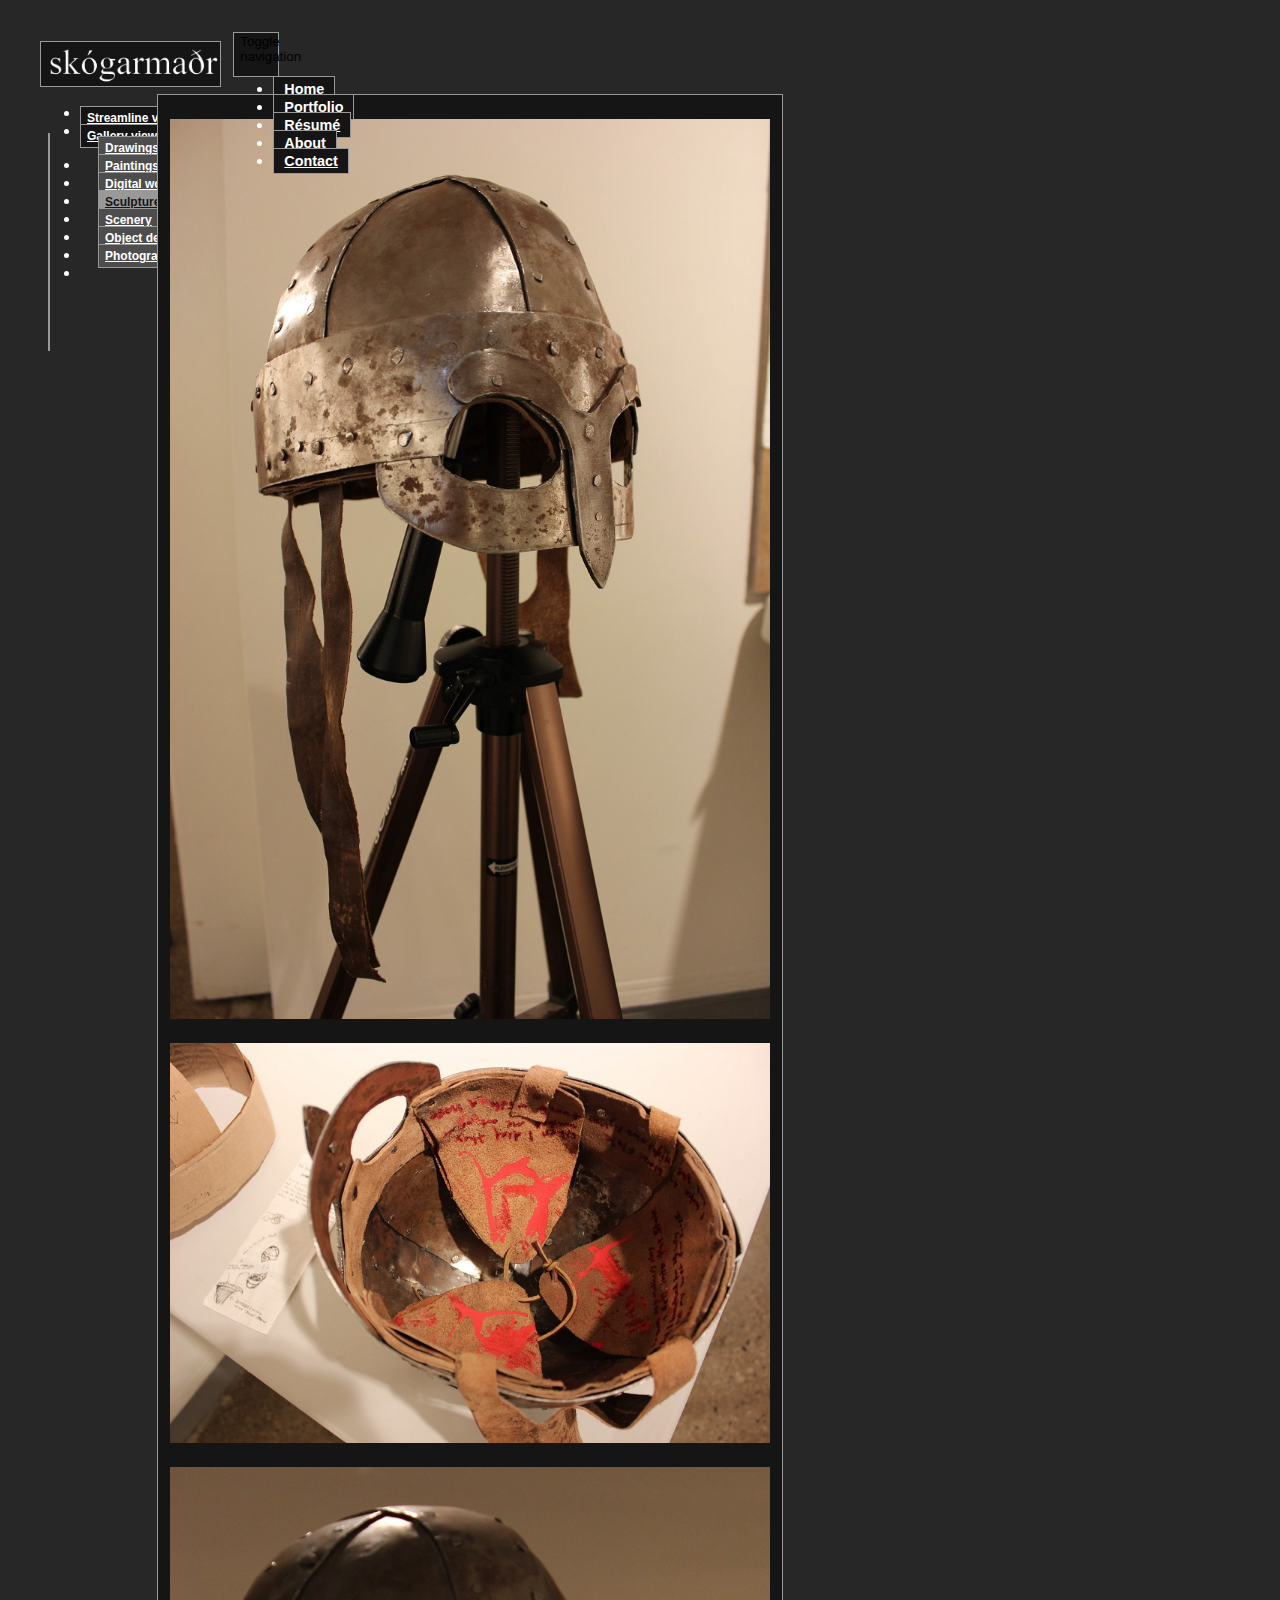
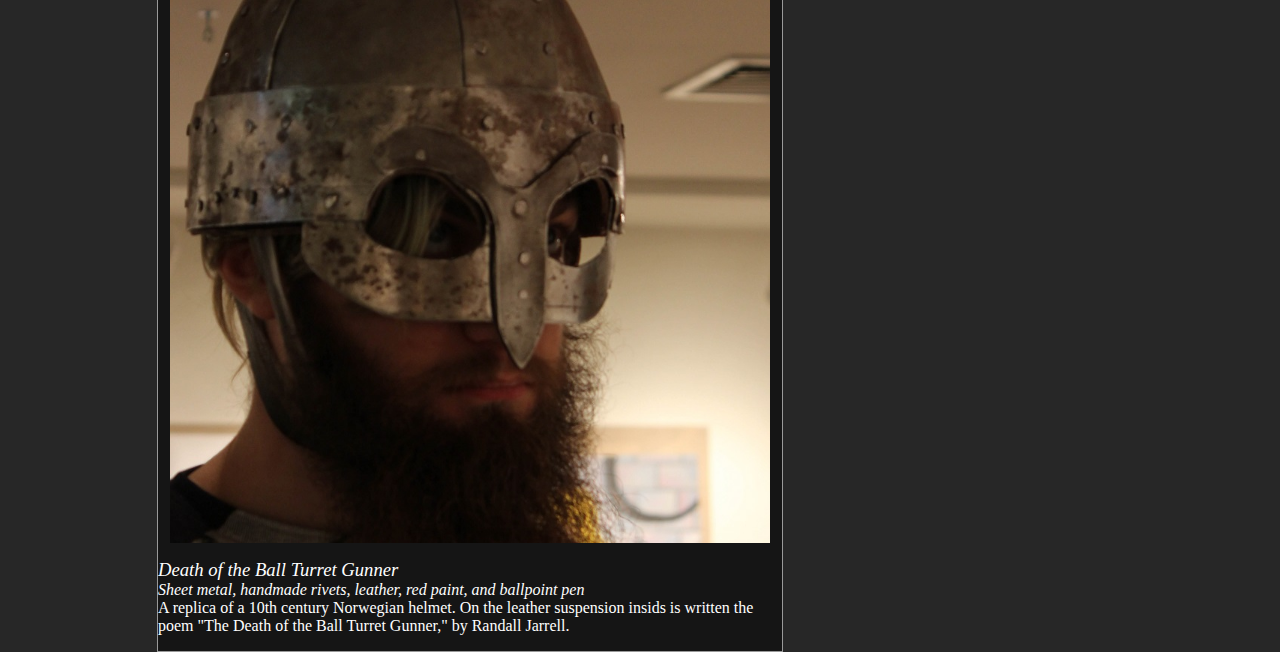
<file: sculpture.html>
<html>
    <head>
        <link rel="stylesheet"
            href="https://maxcdn.bootstrapcdn.com/bootstrap/3.3.6/css/bootstrap.min.css"
            integrity="sha384-1q8mTJOASx8j1Au+a5WDVnPi2lkFfwwEAa8hDDdjZlpLegxhjVME1fgjWPGmkzs7"
            crossorigin="anonymous"/>
        
        <link rel="stylesheet" href="homepage.css">
        <link href='https://fonts.googleapis.com/css?family=Droid+Serif' rel='stylesheet' type='text/css'>
        
        <meta name="viewport" content="width=device-width, initial-scale=1.0">
        
        <title>sk&oacute;garma&eth;r &#9653; portfolio</title>
    </head>
    <body>
        <div class="logo">
            <a href="index.html" class="logo">
                <img src="sitelogo_transparent.png" class="logo">
                <h1 id="sitehead">sk&oacute;garma&eth;r</h1>
            </a>
        </div>       
                
        <div class="omnimenu">
            <nav class="navbar navbar-default" role="navigation">
                <div class="navbar-header">
                <!--  
                  This button will be shown if the screen size is too small, providing a better user interface on a mobile device
                  Note the value of data-target is a CSS selector; in this case the ID nav-bar must match the ID of the div
                  element below that contains the navigation links
                  -->
                    <button type="button" class="navbar-toggle" data-toggle="collapse" id="hamburger" data-target="#omnibar">
                      <span class="sr-only">Toggle navigation</span>
                      <span class="icon-bar"></span>
                      <span class="icon-bar"></span>
                      <span class="icon-bar"></span>
                    </button>                
                  </div>
                  <!-- Collect the nav links, forms, and other content for toggling -->
                  <div class="collapse navbar-collapse" id="omnibar">
                    <ul class="nav navbar-nav">
                  <!--  Each menu item is represented by an <li> element; only 1 should have the class active applied to it  -->
                      <li><a href="index.html">Home</a></li>
                      <li class="active"><a href="portfolio.html">Portfolio</a></li>
                      <li><a href="resume.html">R&eacute;sum&eacute;</a></li>   
                      <li><a href="about.html">About</a></li>
                      <li><a href="contact.html">Contact</a></li>
                    </ul>
                  </div>
                  <!-- /.navbar-collapse -->
                </nav>
        </div>
        
        <div>
            <nav class="navbar navbar-default" id="portfolio" role="navigation">
                <div>
                    <ul class="nav navbar-nav" id="portnav">
                        <li><a href="portfolio.html">Streamline view</a></li>
                        <li class="active"><a href="gallery.html">Gallery view</a></li>
                    </ul>
                </div> 
            </nav>
        </div>
        <div>
            <nav class="navbar navbar-default" id="gallery" role="navigation">
                <div>
                    <div id="sickvert"></div>
                    <ul class="nav navbar-nav" id="galnav">
                        <li><a href="drawings.html">Drawings</a></li>
                        <li><a href="paintings.html">Paintings</a></li>
                        <li><a href="digital.html">Digital work</a></li>
                        <li class="active"><a href="sculpture.html">Sculpture</a></li>
                        <li><a href="scenery.html">Scenery</a></li>
                        <li><a href="objects.html">Object design</a></li>
                        <li><a href="photography.html">Photography</a></li>
                    </ul>
                </div> 
            </nav>
        </div> 
        <div id="ingal" class="container">
            <div  class="Post">
                <img src="/portfolio/sculpture/helm1.jpg" width="600px" class="Post">
            </div>
            <div  class="Post">
                <img src="/portfolio/sculpture/helm2.jpg" width="600px" class="Post">
            </div>
            <div  class="Post">
                <img src="/portfolio/sculpture/helm3.jpg" width="600px" class="Post">
            </div>
                <p class="Post"><span class="title">Death of the Ball Turret Gunner</span>
                    <br/><span class="medium">Sheet metal, handmade rivets, leather, red paint, and ballpoint pen</span> 
                    <br/>A replica of a 10th century Norwegian helmet. On the leather suspension insids is written the poem "The Death of the Ball Turret Gunner," by Randall                               Jarrell.         
                </p>
            </div>
        </div>    
        <script src="https://code.jquery.com/jquery-2.2.0.min.js"></script>
    <script src="https://maxcdn.bootstrapcdn.com/bootstrap/3.3.6/js/bootstrap.min.js" integrity="sha384-0mSbJDEHialfmuBBQP6A4Qrprq5OVfW37PRR3j5ELqxss1yVqOtnepnHVP9aJ7xS" crossorigin="anonymous">
    </script>     
    </body>
</html>
</file>
<file: homepage.css>
/* line 5, J:/skogarmadr/homepage.scss */
#sitehead {
  position: absolute;
  top: 20px;
  font-family: "Times New Roman", serif;
  border: solid 1px #999;
  border-radius: 0px;
  width: 5.2em;
  padding-left: 7px;
  padding-right: 6px;
  padding-bottom: 5px;
  padding-top: 2px;
  background-color: #151515;
  overflow: hidden; }

/* line 20, J:/skogarmadr/homepage.scss */
a.logo {
  color: transparent;
  text-decoration: none; }

/* line 25, J:/skogarmadr/homepage.scss */
div.logo {
  width: 187px;
  height: 48px; }

/* line 30, J:/skogarmadr/homepage.scss */
img.logo {
  position: relative;
  width: 175px;
  height: 39px;
  top: 5px;
  left: 7px;
  z-index: 10; }

/* line 39, J:/skogarmadr/homepage.scss */
body {
  margin-left: 30pt;
  margin-top: 30pt;
  color: white;
  background-color: #272727; }

/* line 46, J:/skogarmadr/homepage.scss */
body#splash {
  background: url(/nwoods3.png) no-repeat;
  background-size: 100%;
  background-color: #141C06; }

/* line 53, J:/skogarmadr/homepage.scss */
.omnimenu {
  position: absolute;
  left: 163pt;
  top: 40.5pt;
  background-color: none; }

/* line 60, J:/skogarmadr/homepage.scss */
h4.skogardef {
  font-weight: bold;
  margin-bottom: 3pt;
  margin-top: 0pt;
  margin-left: 0px;
  font-style: italic;
  font-size: 16; }

/* line 69, J:/skogarmadr/homepage.scss */
.skogardef {
  margin-left: 0pt;
  width: 400;
  text-align: justify;
  font-family: "times new roman"; }

/* line 76, J:/skogarmadr/homepage.scss */
div.starter {
  position: relative;
  top: 10px; }

/* line 81, J:/skogarmadr/homepage.scss */
.contact {
  margin-left: 0pt;
  width: 322;
  text-align: justify;
  font-family: "times new roman"; }

/* line 88, J:/skogarmadr/homepage.scss */
li.contact > h4 {
  font-family: sans-serif;
  font-size: 10pt;
  font-weight: lighter; }

/* line 94, J:/skogarmadr/homepage.scss */
li.contact {
  margin-left: -25; }

@media screen and (max-width: 767px) {
  /* line 99, J:/skogarmadr/homepage.scss */
  .contact {
    margin-left: 0pt;
    width: 240;
    text-align: justify;
    font-family: "times new roman"; } }

/* line 107, J:/skogarmadr/homepage.scss */
span#etag {
  font-size: 16;
  font-family: "times new roman"; }

/* line 112, J:/skogarmadr/homepage.scss */
.linebreak {
  border-bottom: thin #999 solid;
  margin-bottom: 10px;
  width: 400px; }

/* line 118, J:/skogarmadr/homepage.scss */
.propic {
  position: absolute;
  float: right;
  left: 470px;
  top: 100px; }

/* line 125, J:/skogarmadr/homepage.scss */
.resume {
  margin-top: 12px; }

@media screen and (max-width: 767px) {
  /* line 130, J:/skogarmadr/homepage.scss */
  .resume > img {
    width: 100%; } }

/* line 135, J:/skogarmadr/homepage.scss */
.navbar-default .navbar-nav > li > a {
  padding: 4px 10px;
  margin: 0px 6px 0px 0px;
  font: 0.9em sans-serif;
  font-weight: bold;
  background-color: #151515;
  border: solid 1px #999;
  border-radius: 0px;
  color: white; }

/* line 146, J:/skogarmadr/homepage.scss */
nav.navbar {
  background-color: rgba(39, 39, 39, 0);
  border: none; }

/* line 151, J:/skogarmadr/homepage.scss */
.navbar-default .navbar-nav > li > a:hover {
  background-color: #193a6f;
  color: white; }

/* line 158, J:/skogarmadr/homepage.scss */
.navbar-default .navbar-nav > .open > a,
.navbar-default .navbar-nav > .open > a:focus,
.navbar-default .navbar-nav > .open > a:hover {
  background-color: #193a6f;
  color: white; }

/* line 163, J:/skogarmadr/homepage.scss */
.navbar-header {
  position: absolute;
  left: 175pt;
  top: 30pt; }

/* line 169, J:/skogarmadr/homepage.scss */
.navbar-toggle .icon-bar {
  position: relative;
  display: block;
  width: 30px;
  height: 3px;
  margin-bottom: 8px;
  margin-top: 9px;
  left: -2px;
  top: -8px; }

/* line 180, J:/skogarmadr/homepage.scss */
button#hamburger {
  position: absolute;
  top: -46.5pt;
  left: -163pt;
  height: 3.4em;
  width: 3.4em;
  background-color: #151515;
  border-radius: 0px;
  border: solid 1px #999;
  z-index: 10; }

/* line 192, J:/skogarmadr/homepage.scss */
button#hamburger:hover {
  background-color: #193a6f; }

@media screen and (max-width: 767px) {
  /* line 197, J:/skogarmadr/homepage.scss */
  ul.nav.navbar-nav {
    position: relative;
    top: 30px;
    margin: 7px 6px 40px -9px;
    padding-top: 4px;
    padding-bottom: 4px; } }

/* line 206, J:/skogarmadr/homepage.scss */
.navbar-collapse {
  position: relative;
  top: -1px;
  left: -17px;
  padding-right: 15px;
  padding-left: 15px;
  overflow-x: none;
  border-top: none;
  -webkit-box-shadow: none;
  box-shadow: none;
  z-index: 5; }

/* line 219, J:/skogarmadr/homepage.scss */
.navbar-collapse.in {
  overflow-y: hidden; }

/* line 223, J:/skogarmadr/homepage.scss */
#portfolio {
  position: relative;
  z-index: 0; }

/* line 228, J:/skogarmadr/homepage.scss */
#portnav > li > a {
  position: relative;
  width: 110px;
  top: -37px;
  left: 7pt;
  font-size: 12px;
  padding-left: 6px;
  padding-right: 6px;
  margin-top: 3px;
  margin-bottom: 7px;
  z-index: 2; }

@media screen and (min-width: 768px) {
  /* line 242, J:/skogarmadr/homepage.scss */
  #portnav > li > a {
    position: relative;
    width: 110px;
    top: 4px;
    left: 0pt;
    font-size: 12px;
    padding-left: 6px;
    padding-right: 6px;
    margin-top: 3px;
    margin-bottom: 7px;
    z-index: 2; } }

@media (min-width: 768px) {
  /* line 257, J:/skogarmadr/homepage.scss */
  #portnav > li {
    float: none; } }

/* line 262, J:/skogarmadr/homepage.scss */
#gallery {
  position: relative;
  z-index: 0; }

/* line 267, J:/skogarmadr/homepage.scss */
div#sickvert {
  position: absolute;
  border-left: 2px #999 solid;
  border-radius: 0px;
  height: 218px;
  top: -23px;
  left: 8px; }

@media screen and (max-width: 767px) {
  /* line 277, J:/skogarmadr/homepage.scss */
  div#sickvert {
    position: absolute;
    border-left: 2px #999 solid;
    border-radius: 0px;
    height: 218px;
    top: -78px;
    left: 8px; } }

/* line 287, J:/skogarmadr/homepage.scss */
#galnav > li > a {
  position: relative;
  width: 92px;
  top: -114px;
  left: 20pt;
  font-size: 12px;
  padding-left: 6px;
  padding-right: 6px;
  margin-top: 3px;
  margin-bottom: 7px;
  z-index: 2;
  text-align: right;
  background-color: #4d4d4d; }

@media screen and (min-width: 768px) {
  /* line 303, J:/skogarmadr/homepage.scss */
  #galnav > li > a {
    position: relative;
    width: 92px;
    top: -18px;
    left: 13.5pt;
    font-size: 12px;
    padding-left: 6px;
    padding-right: 6px;
    margin-top: 3px;
    margin-bottom: 7px;
    z-index: 2;
    background-color: #4d4d4d; } }

@media (min-width: 768px) {
  /* line 319, J:/skogarmadr/homepage.scss */
  #galnav > li {
    float: none; } }

/* line 324, J:/skogarmadr/homepage.scss */
#galnav > li > a:hover {
  background-color: #193a6f;
  color: white; }

/* line 331, J:/skogarmadr/homepage.scss */
#galnav > .open > a,
#galnav > .open > a:focus,
#galnav > .open > a:hover {
  background-color: #193a6f;
  color: white; }

/* line 336, J:/skogarmadr/homepage.scss */
#galnav > li.active > a {
  background-color: #999;
  color: #151515; }

@media screen and (min-width: 768px) {
  /* line 342, J:/skogarmadr/homepage.scss */
  .navbar-collapse {
    position: relative;
    top: 9.5px;
    left: 1px;
    padding-right: 15px;
    padding-left: 15px;
    overflow-x: none;
    border-top: none;
    -webkit-box-shadow: none;
    box-shadow: none;
    z-index: 5; } }

/* line 356, J:/skogarmadr/homepage.scss */
#darkbox {
  position: absolute;
  left: 157px;
  right: 24px;
  top: 94px;
  height: auto;
  width: auto;
  background-color: #151515;
  border: solid 1px #999; }

/* line 367, J:/skogarmadr/homepage.scss */
#darkbox > div.Post {
  position: relative;
  padding: 12px;
  padding-top: 24px;
  padding-bottom: 0px;
  width: auto;
  padding-right: 12px; }

/* line 376, J:/skogarmadr/homepage.scss */
#darkbox > div.Post > img.Post {
  position: relative;
  width: auto;
  max-width: 100%; }

/* line 382, J:/skogarmadr/homepage.scss */
#darkbox > div.Post > p.Post {
  position: relative;
  float: left;
  display: block;
  padding-top: 5px;
  font-size: 9pt;
  font-family: sans-serif;
  margin-bottom: 12px;
  padding-bottom: 12px;
  border-bottom: 1px solid #999; }

/* line 394, J:/skogarmadr/homepage.scss */
span.title {
  font-style: italic;
  font-family: "Times New Roman", Serif;
  font-size: 14pt; }

/* line 400, J:/skogarmadr/homepage.scss */
span.medium {
  font-style: italic; }

@media screen and (max-width: 767px) {
  /* line 405, J:/skogarmadr/homepage.scss */
  #darkbox {
    position: absolute;
    left: 40px;
    right: 24px;
    top: 157px;
    height: auto;
    width: auto;
    background-color: #151515;
    border: solid 1px #999; } }

/* line 417, J:/skogarmadr/homepage.scss */
#ingal {
  position: absolute;
  left: 157px;
  right: 24px;
  top: 94px;
  height: auto;
  width: auto;
  max-width: 624px;
  background-color: #151515;
  border: solid 1px #999; }

/* line 429, J:/skogarmadr/homepage.scss */
#ingal > div.Post {
  position: relative;
  padding: 12px;
  padding-top: 24px;
  padding-bottom: 0px;
  width: auto;
  padding-right: 12px; }

/* line 438, J:/skogarmadr/homepage.scss */
#ingal > div.Post > img.Post {
  position: relative;
  width: auto;
  max-width: 100%; }

/* line 444, J:/skogarmadr/homepage.scss */
#ingal > div.Post > p.Post {
  position: relative;
  float: left;
  display: block;
  padding-top: 5px;
  font-size: 9pt;
  font-family: sans-serif;
  margin-bottom: 12px;
  padding-bottom: 12px;
  border-bottom: 1px solid #999; }

/* line 456, J:/skogarmadr/homepage.scss */
#presentation {
  position: absolute;
  left: 24px;
  right: 24px;
  top: 24px;
  padding-bottom: 12px;
  height: auto;
  width: auto;
  background-color: #151515;
  border: solid 1px #999; }

/* line 468, J:/skogarmadr/homepage.scss */
#presentation > div.Post > img.Post {
  position: relative;
  width: auto;
  top: 15px;
  padding-bottom: 15px;
  max-width: 100%; }

/*# sourceMappingURL=homepage.css.map */
</file>
